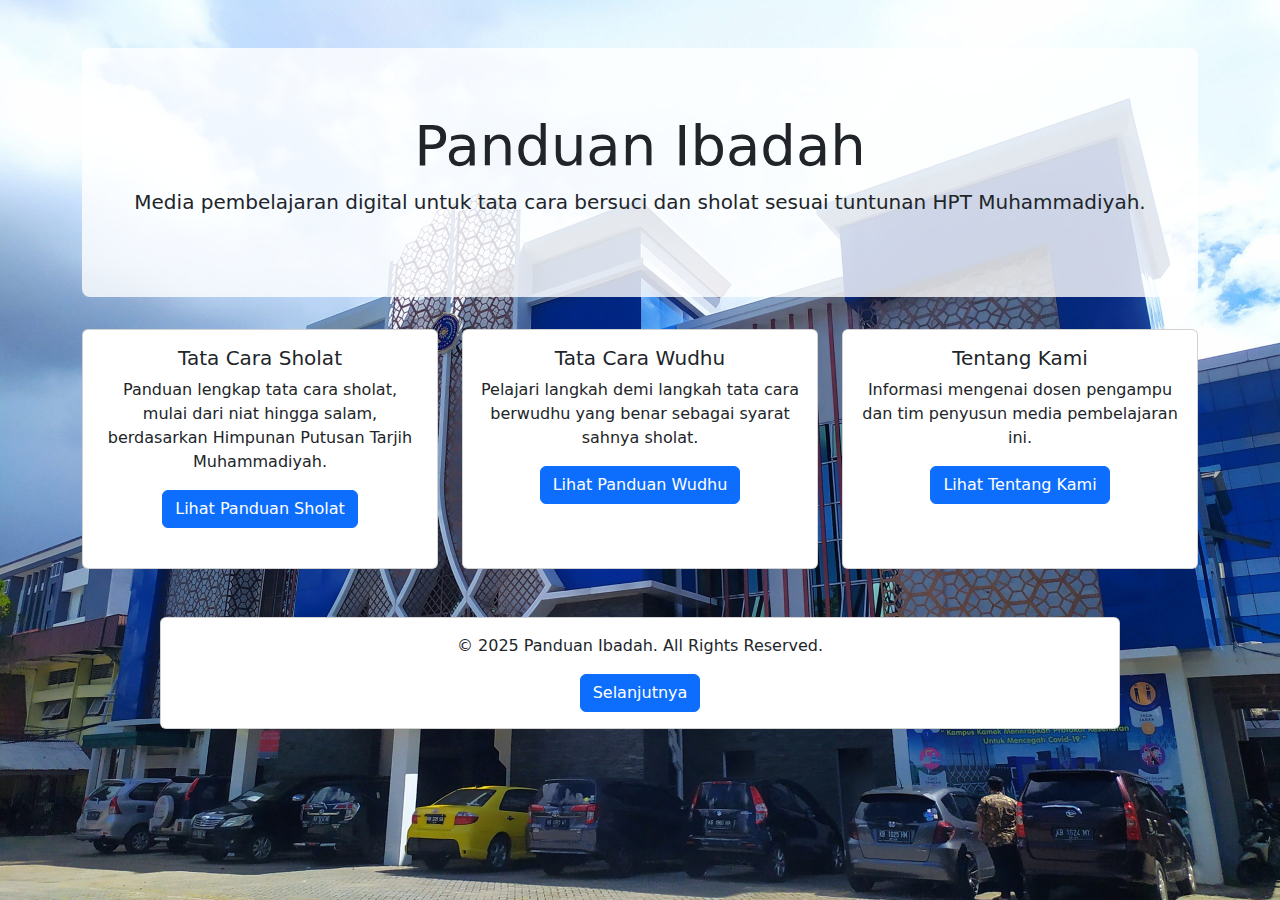
<file: index.html>
<!DOCTYPE html>
<html lang="en">
<head>
    <meta charset="UTF-8">
    <meta name="viewport" content="width=device-width, initial-scale=1.0">
    <title>Beranda - Panduan Ibadah</title>
    <link href="https://cdn.jsdelivr.net/npm/bootstrap@5.3.3/dist/css/bootstrap.min.css" rel="stylesheet" integrity="sha384-QWTKZyjpPEjISv5WaRU9OFeRpok6YctnYmDr5pNlyT2bRjXh0JMhjY6hW+ALEwIH" crossorigin="anonymous">
    <link rel="stylesheet" href="style.css">
    <style>
        body {
            background-image: url('img/IMG_20210324_135458-dhaeng-ifan-scaled.jpg');
            background-size: cover;
            background-repeat: no-repeat;
            background-attachment: fixed;
        }
        .hero-section {
            background-color: rgba(255, 255, 255, 0.8);
            padding: 4rem 2rem;
            border-radius: 0.5rem;
            margin-bottom: 2rem;
        }
    </style>
</head>
<body>
    <div class="container mt-5">
        <div class="text-center hero-section">
            <h1 class="display-4">Panduan Ibadah</h1>
            <p class="lead">Media pembelajaran digital untuk tata cara bersuci dan sholat sesuai tuntunan HPT Muhammadiyah.</p>
        </div>

        <div class="row">
            <!-- Card untuk Tata Cara Sholat -->
            <div class="col-md-4 mb-4">
                <div class="card h-100">
                    <div class="card-body text-center">
                        <h5 class="card-title">Tata Cara Sholat</h5>
                        <p class="card-text">Panduan lengkap tata cara sholat, mulai dari niat hingga salam, berdasarkan Himpunan Putusan Tarjih Muhammadiyah.</p>
                        <a href="beranda.html" class="btn btn-primary">Lihat Panduan Sholat</a>
                    </div>
                </div>
            </div>
            <!-- Card untuk Tata Cara Wudhu -->
            <div class="col-md-4 mb-4">
                <div class="card h-100">
                    <div class="card-body text-center">
                        <h5 class="card-title">Tata Cara Wudhu</h5>
                        <p class="card-text">Pelajari langkah demi langkah tata cara berwudhu yang benar sebagai syarat sahnya sholat.</p>
                        <a href="tatacara wudhu.html" class="btn btn-primary">Lihat Panduan Wudhu</a>
                    </div>
                </div>
            </div>
            <!-- Card untuk Tentang Kami -->
            <div class="col-md-4 mb-4">
                <div class="card h-100">
                    <div class="card-body text-center">
                        <h5 class="card-title">Tentang Kami</h5>
                        <p class="card-text">Informasi mengenai dosen pengampu dan tim penyusun media pembelajaran ini.</p>
                        <a href="tentang.html" class="btn btn-primary">Lihat Tentang Kami</a>
                    </div>
                </div>
            </div>
        </div>
    </div>

    <footer class="footer-container mt-4">
        <div class="card text-center">
            <div class="card-body">
                <p class="card-text">&copy; 2025 Panduan Ibadah. All Rights Reserved.</p>
                <a href="index.html" class="btn btn-primary">Selanjutnya</a>
            </div>
        </div>
    </footer>

    <script src="https://cdn.jsdelivr.net/npm/bootstrap@5.3.3/dist/js/bootstrap.bundle.min.js" integrity="sha384-YvpcrYf0tY3lHB60NNkmXc5s9fDVZLESaAA55NDzOxhy9GkcIdslK1eN7N6jIeHz" crossorigin="anonymous"></script>
</body>
</html>
</file>
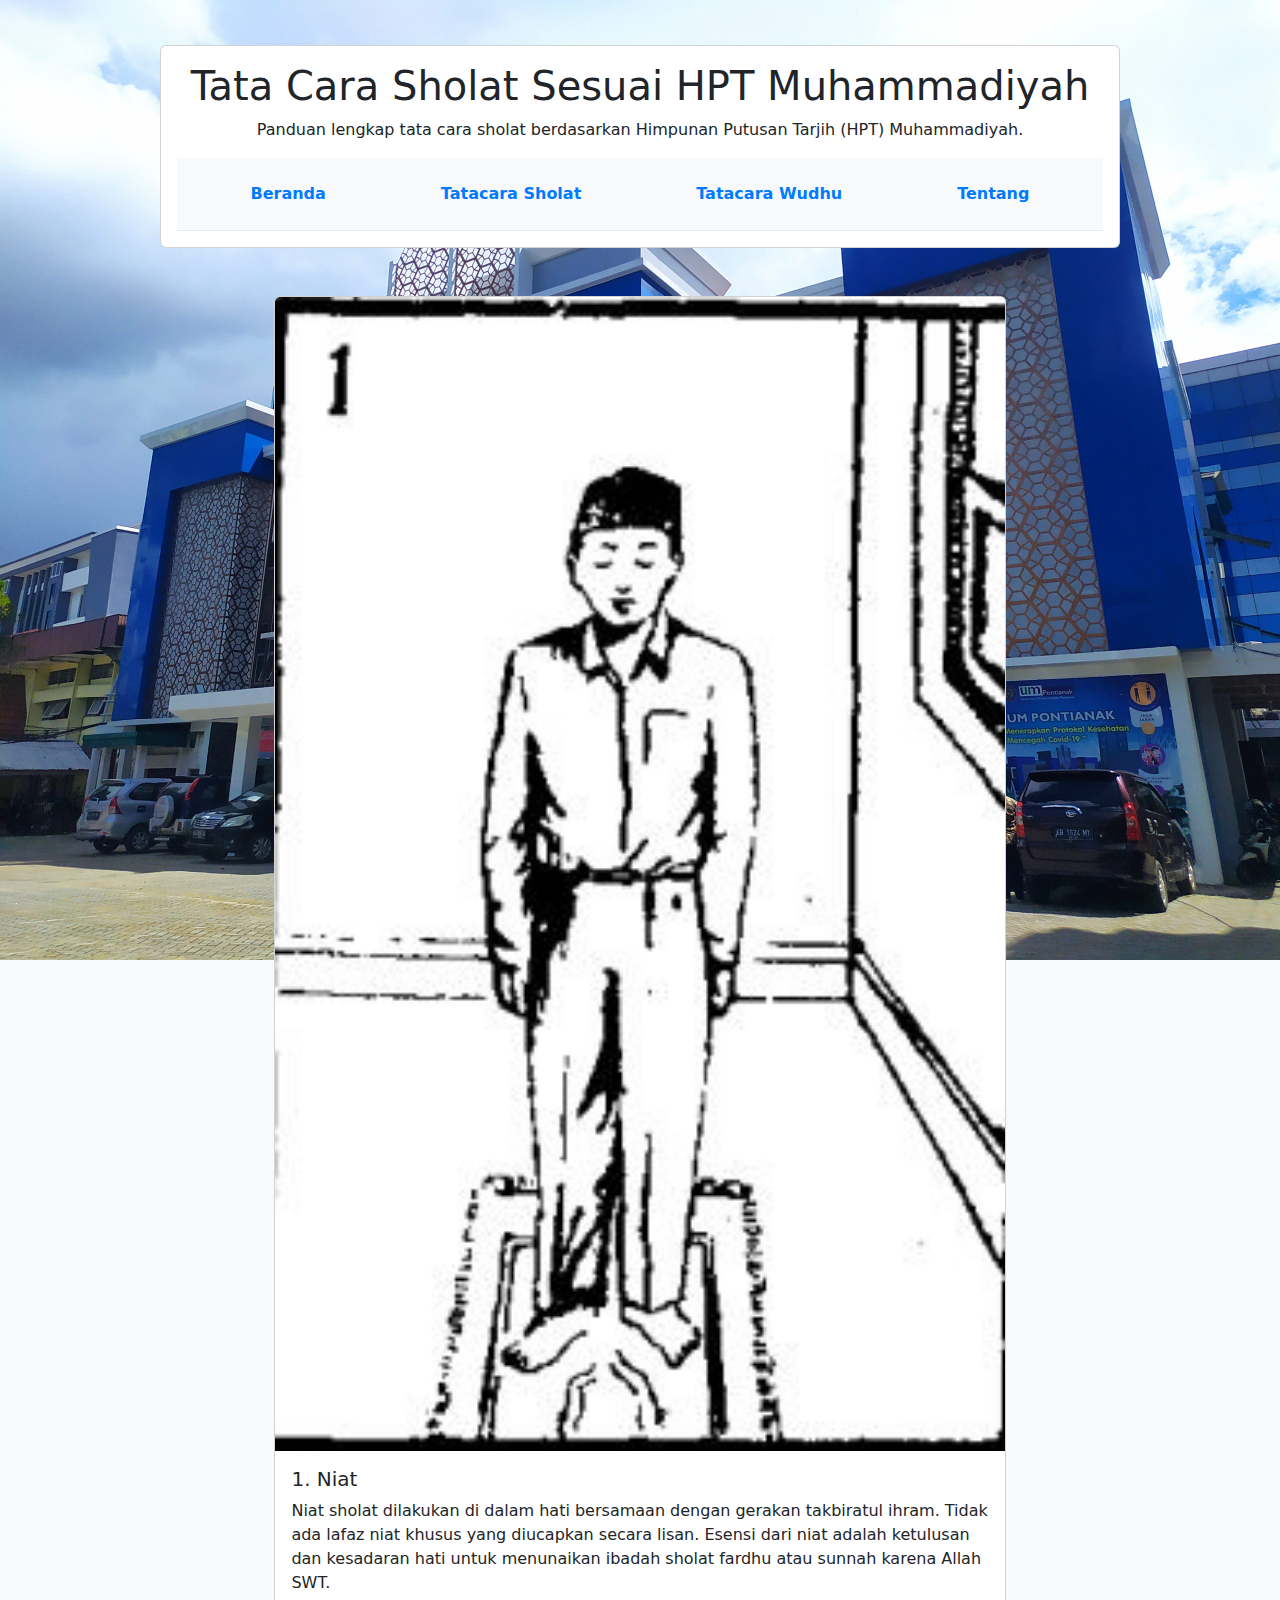
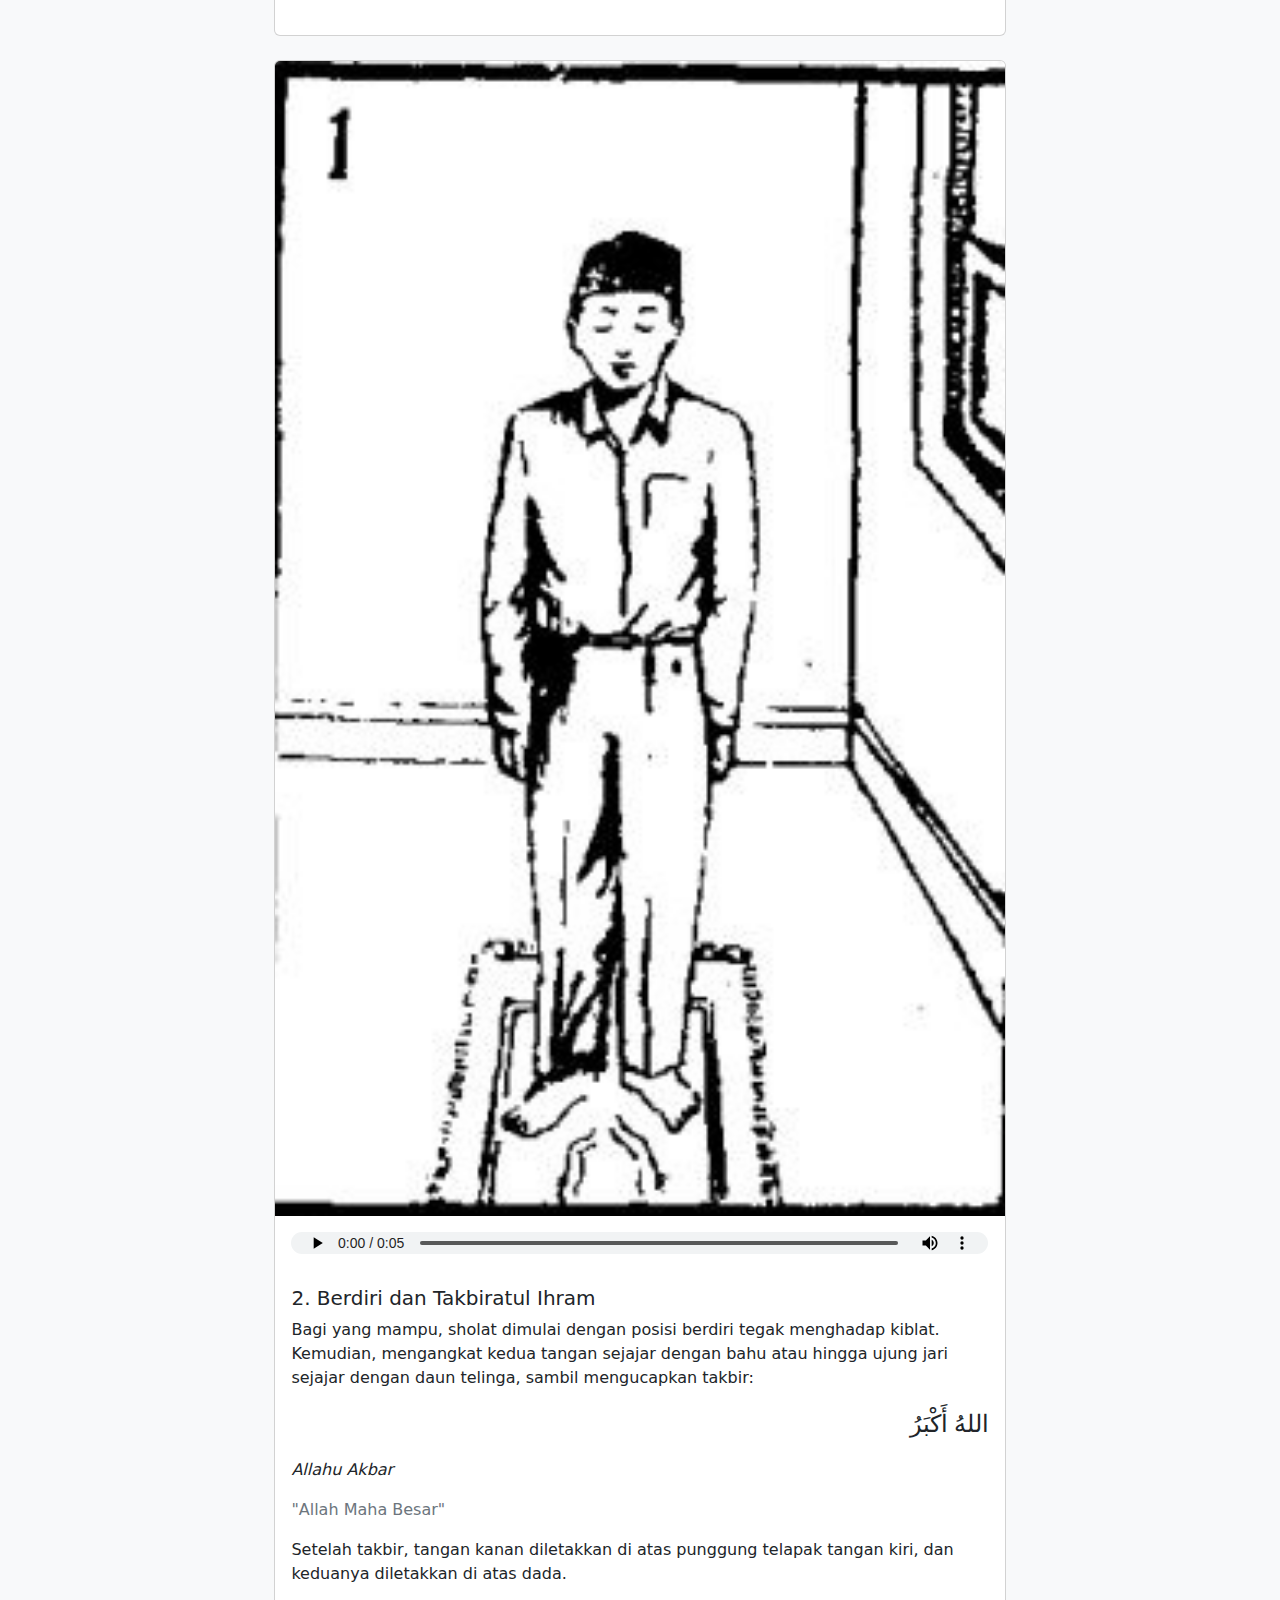
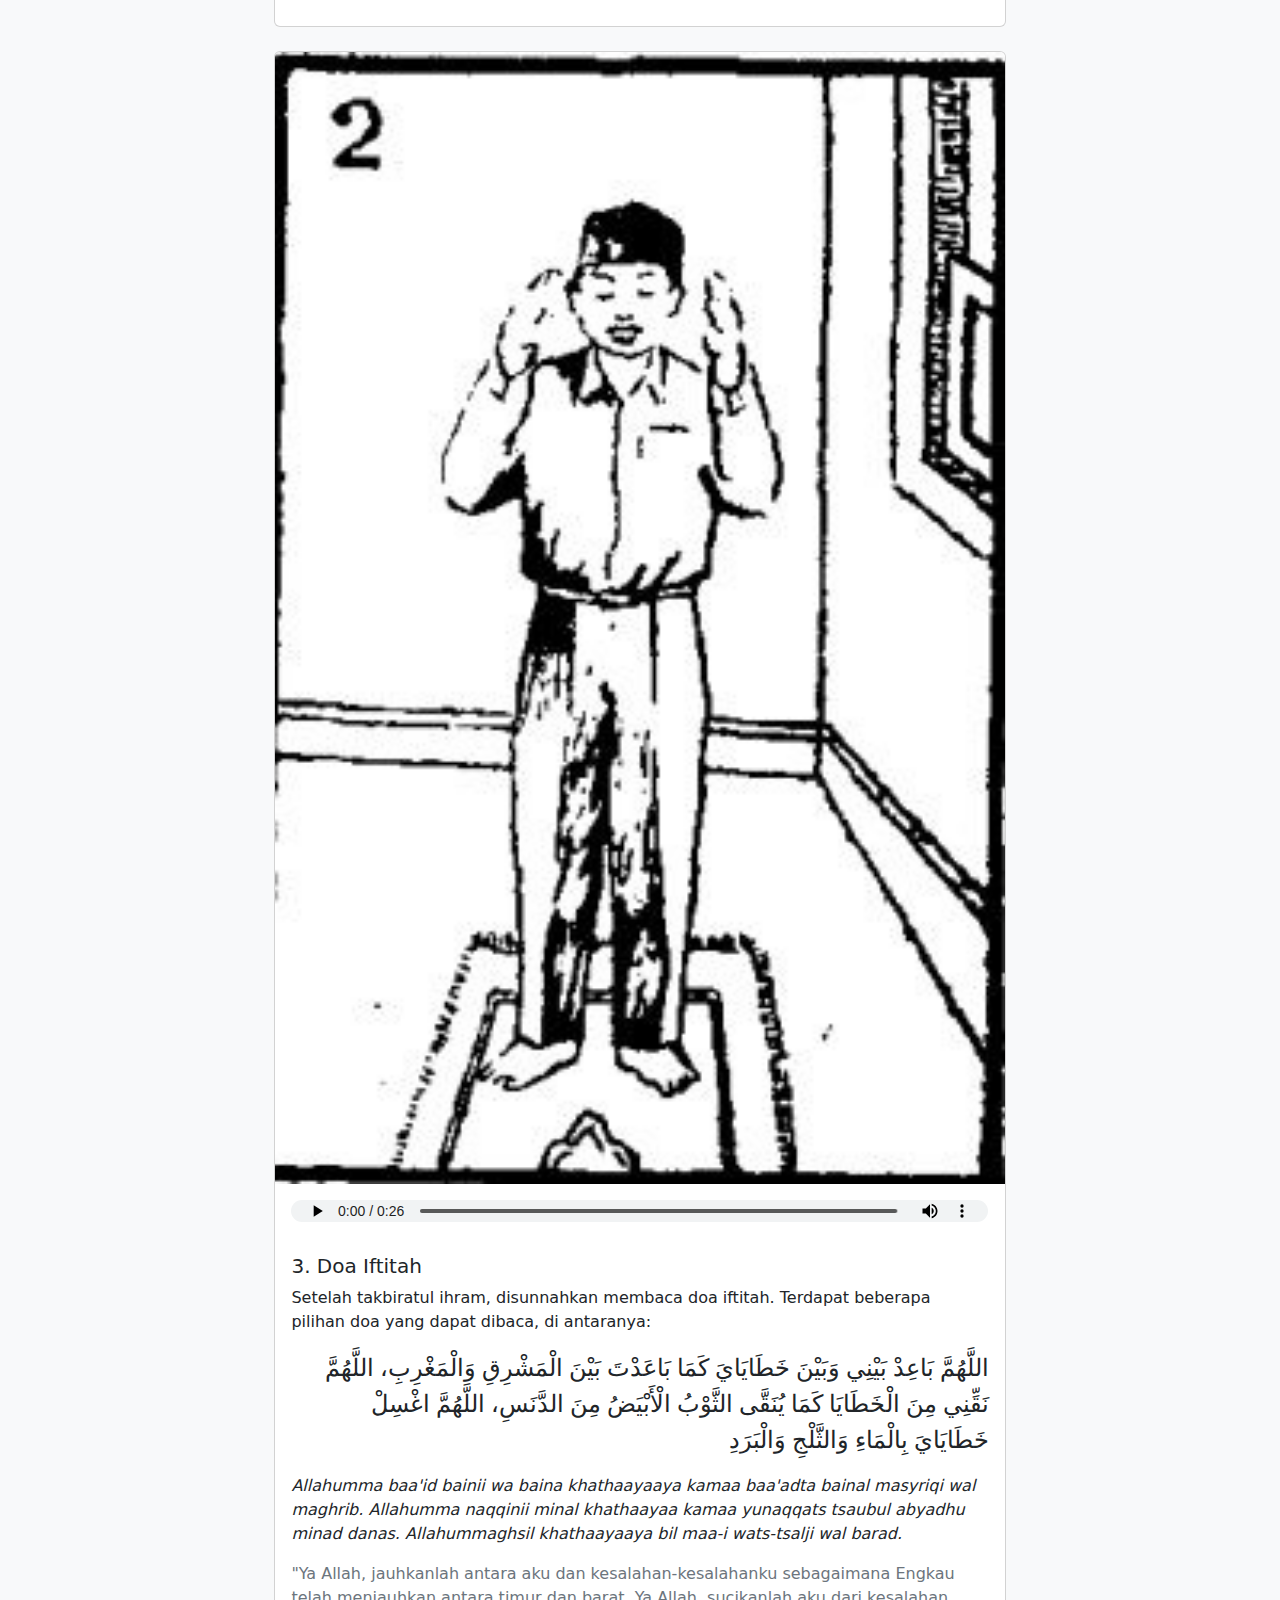
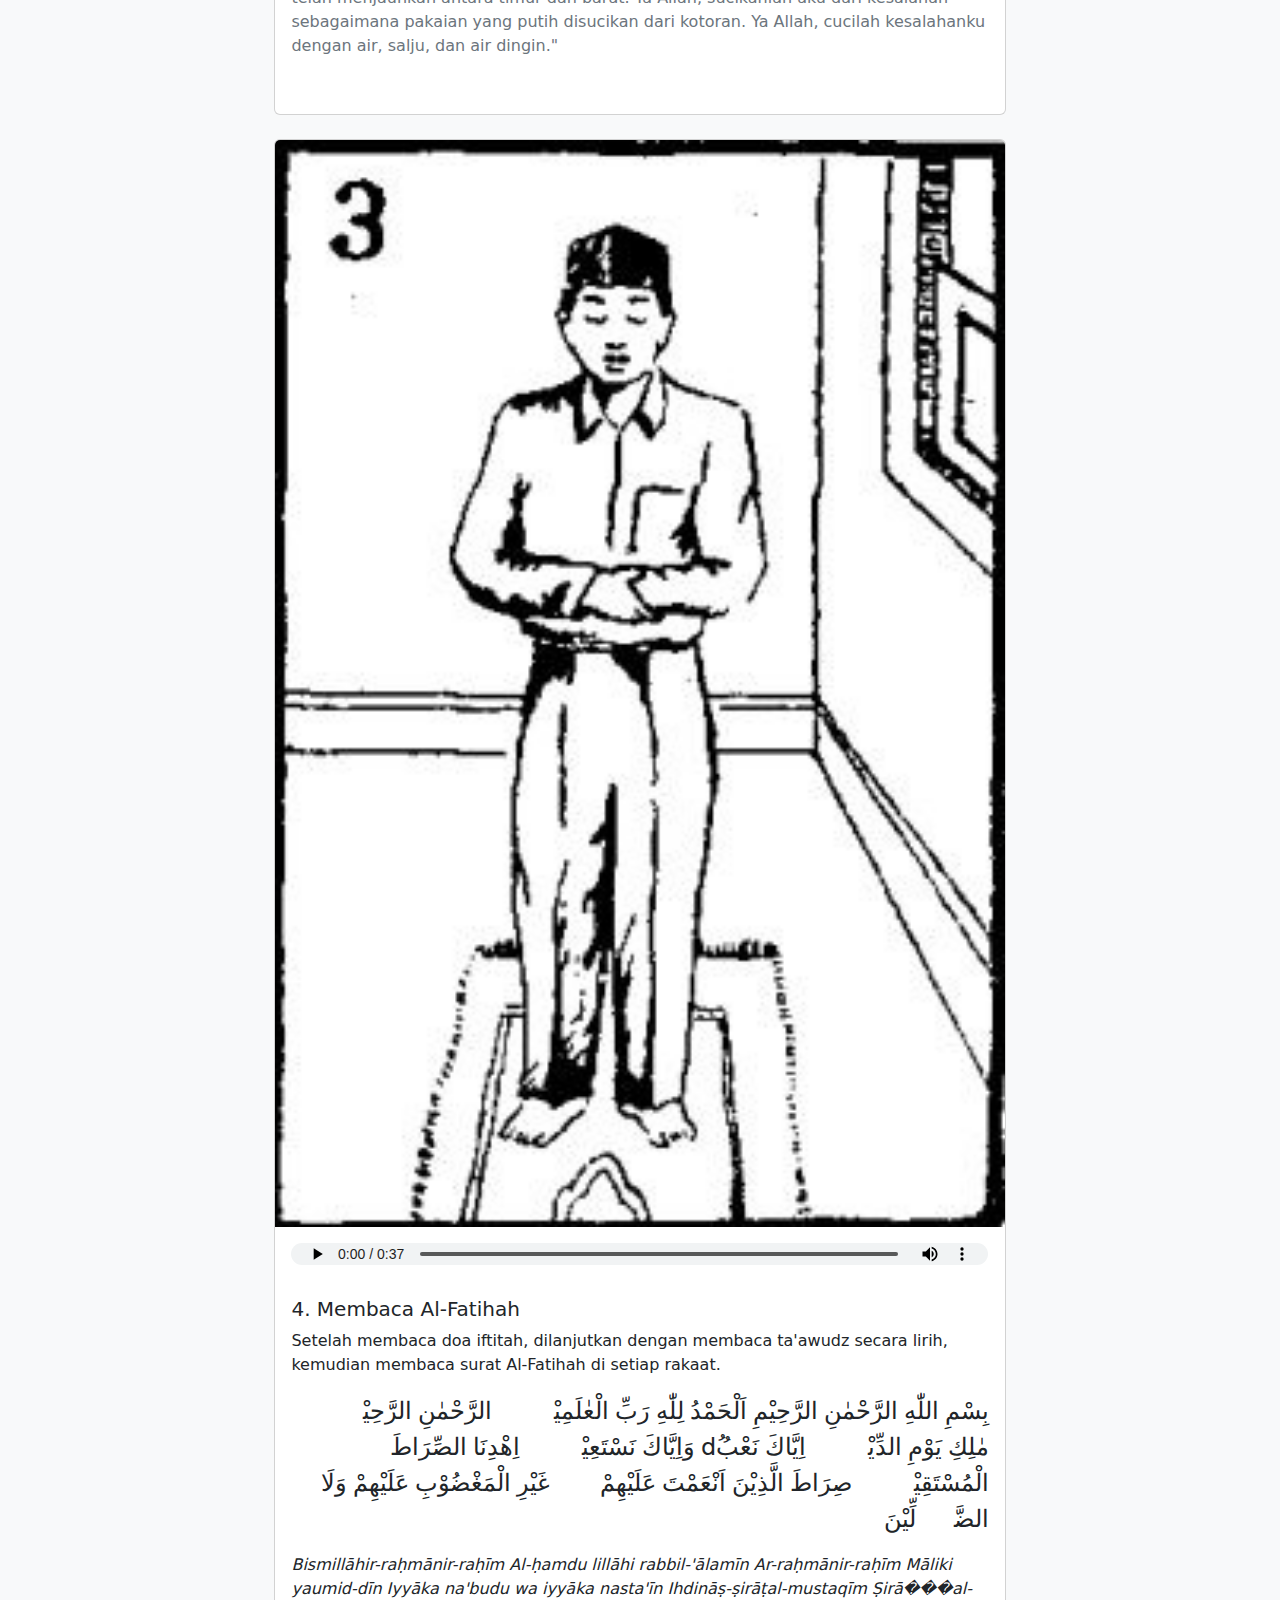
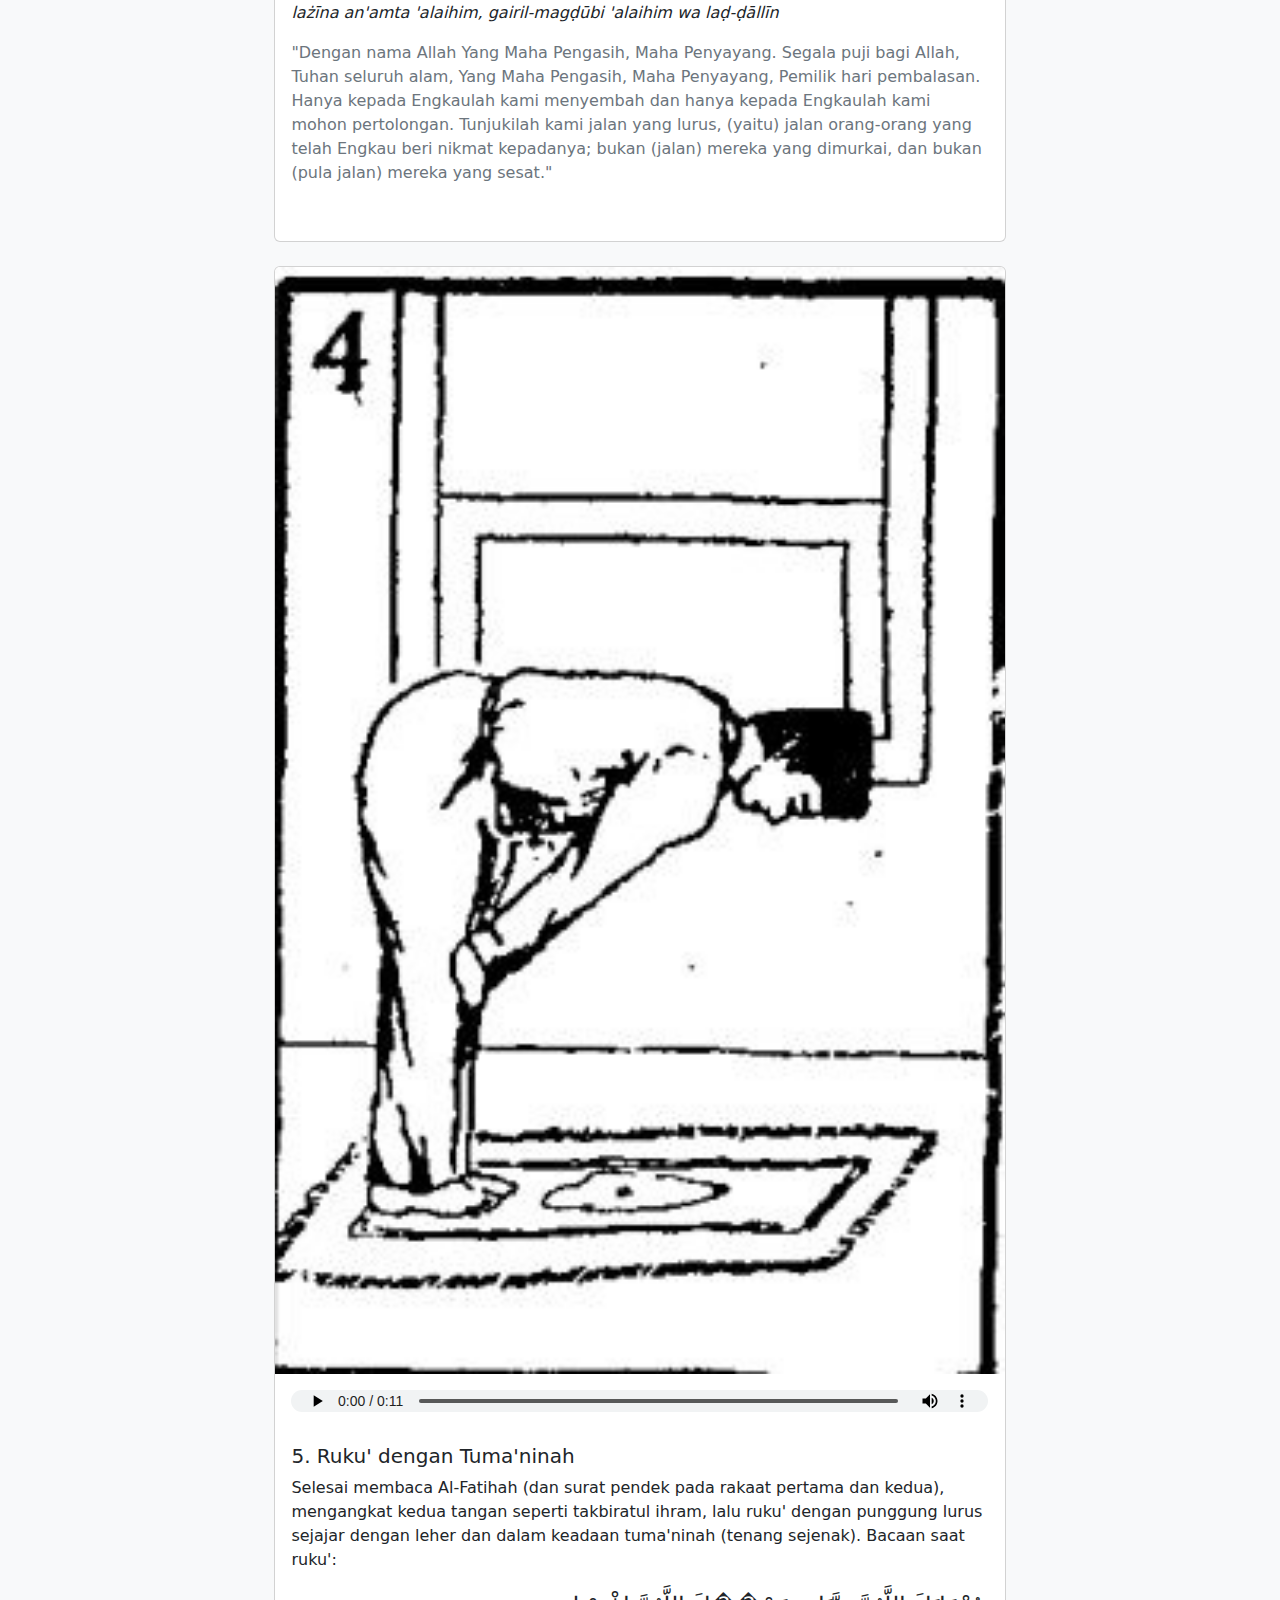
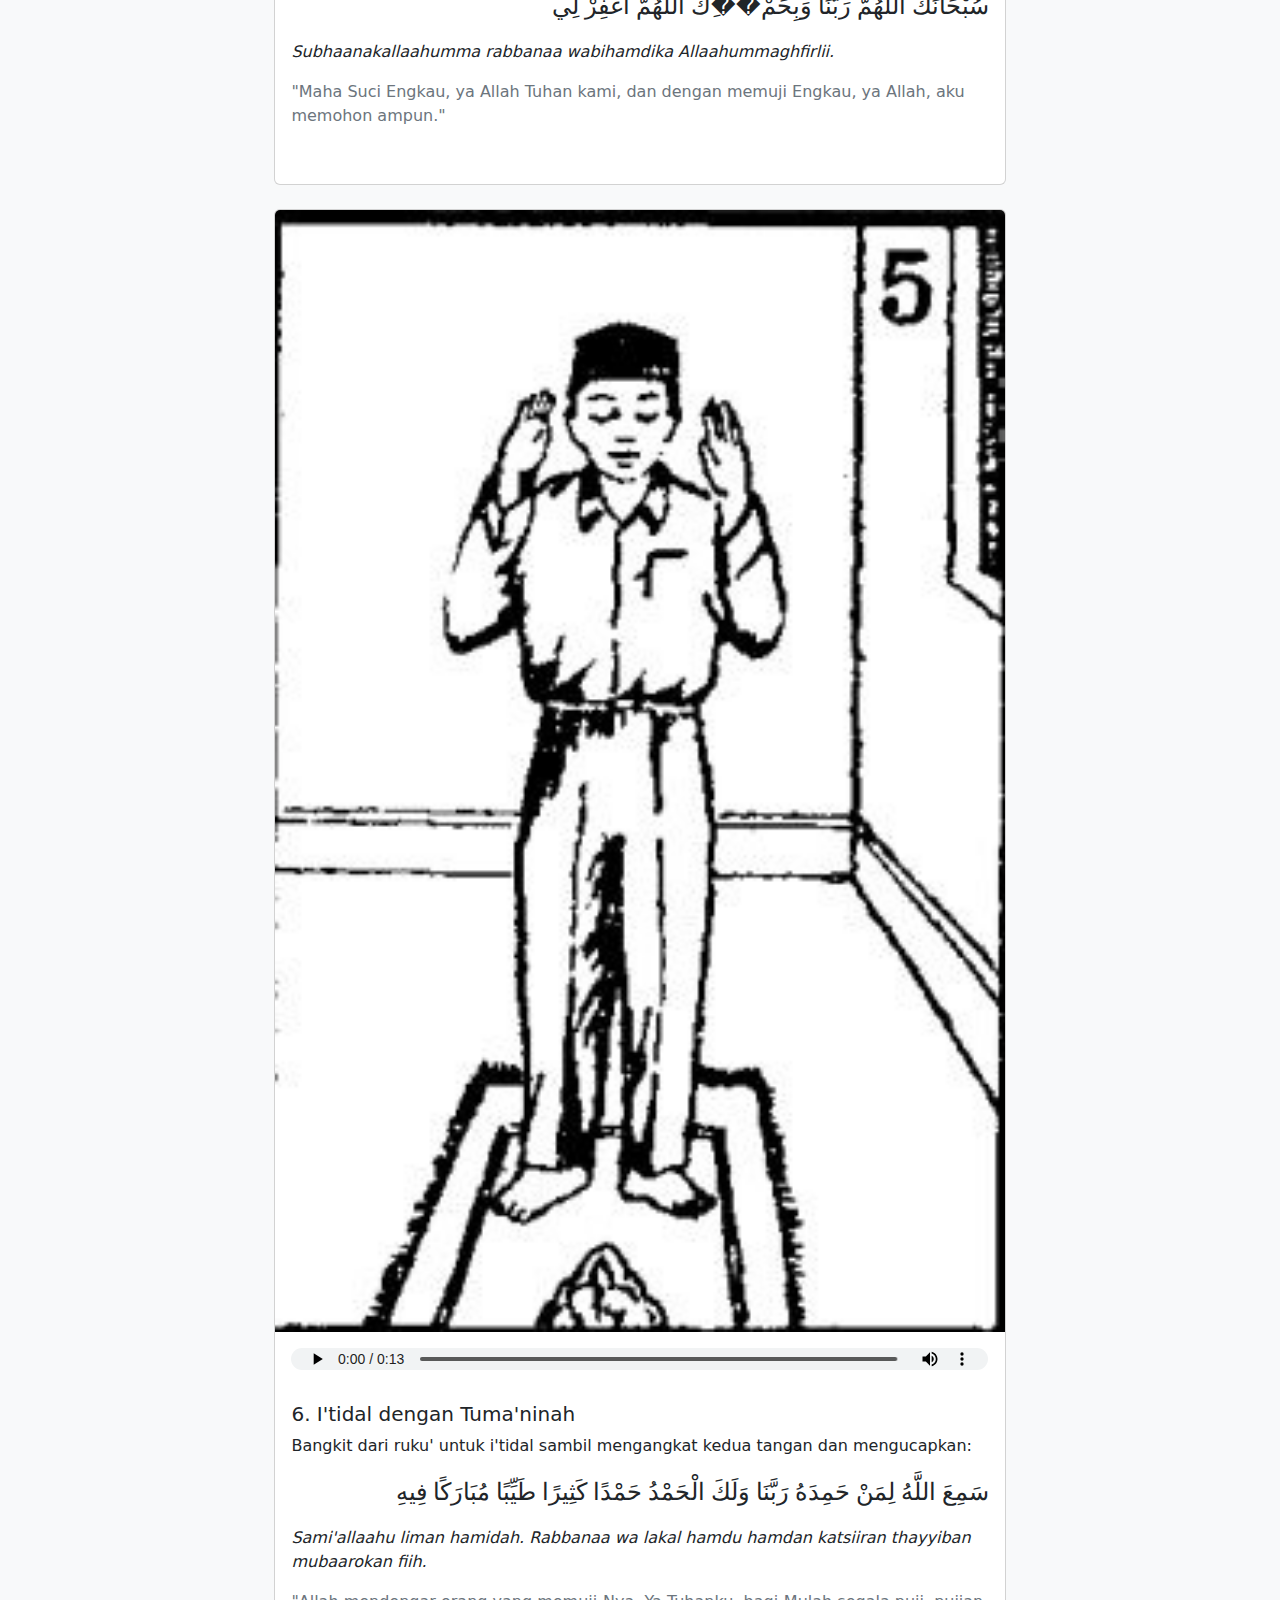
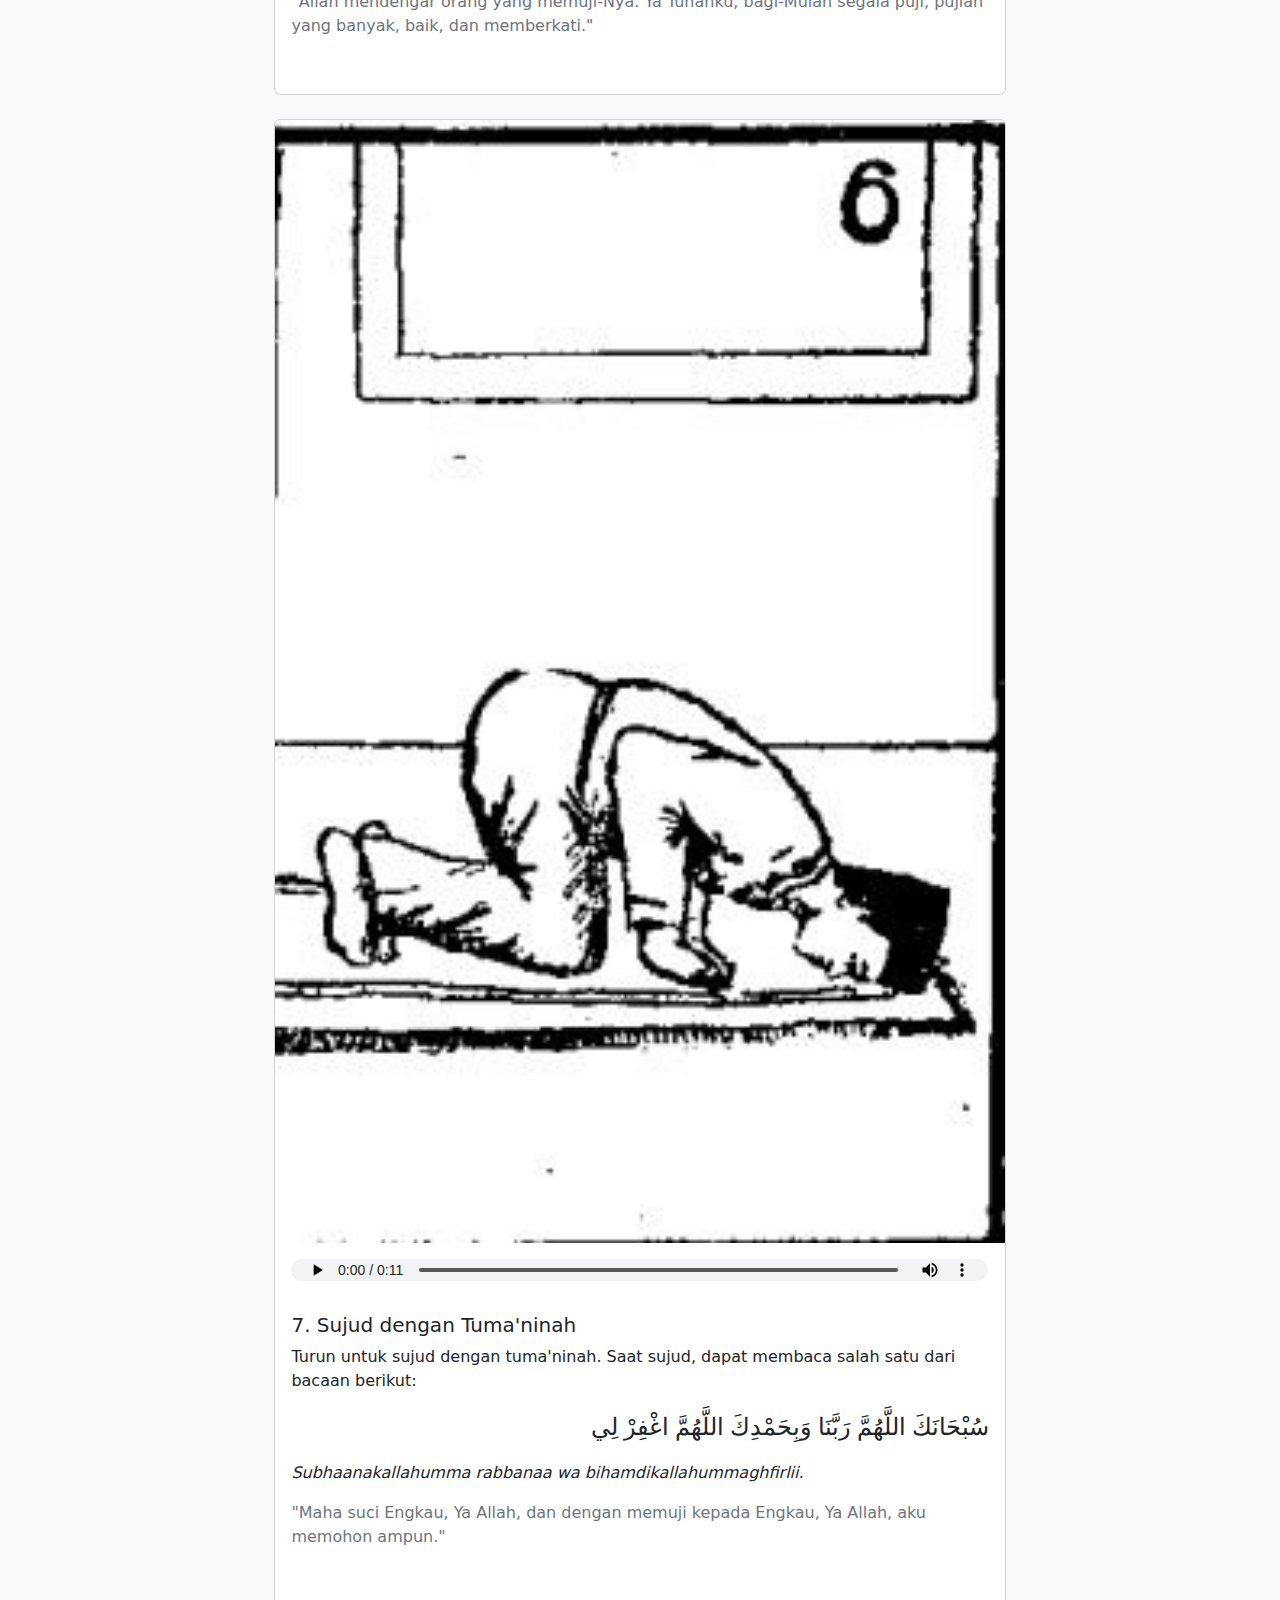
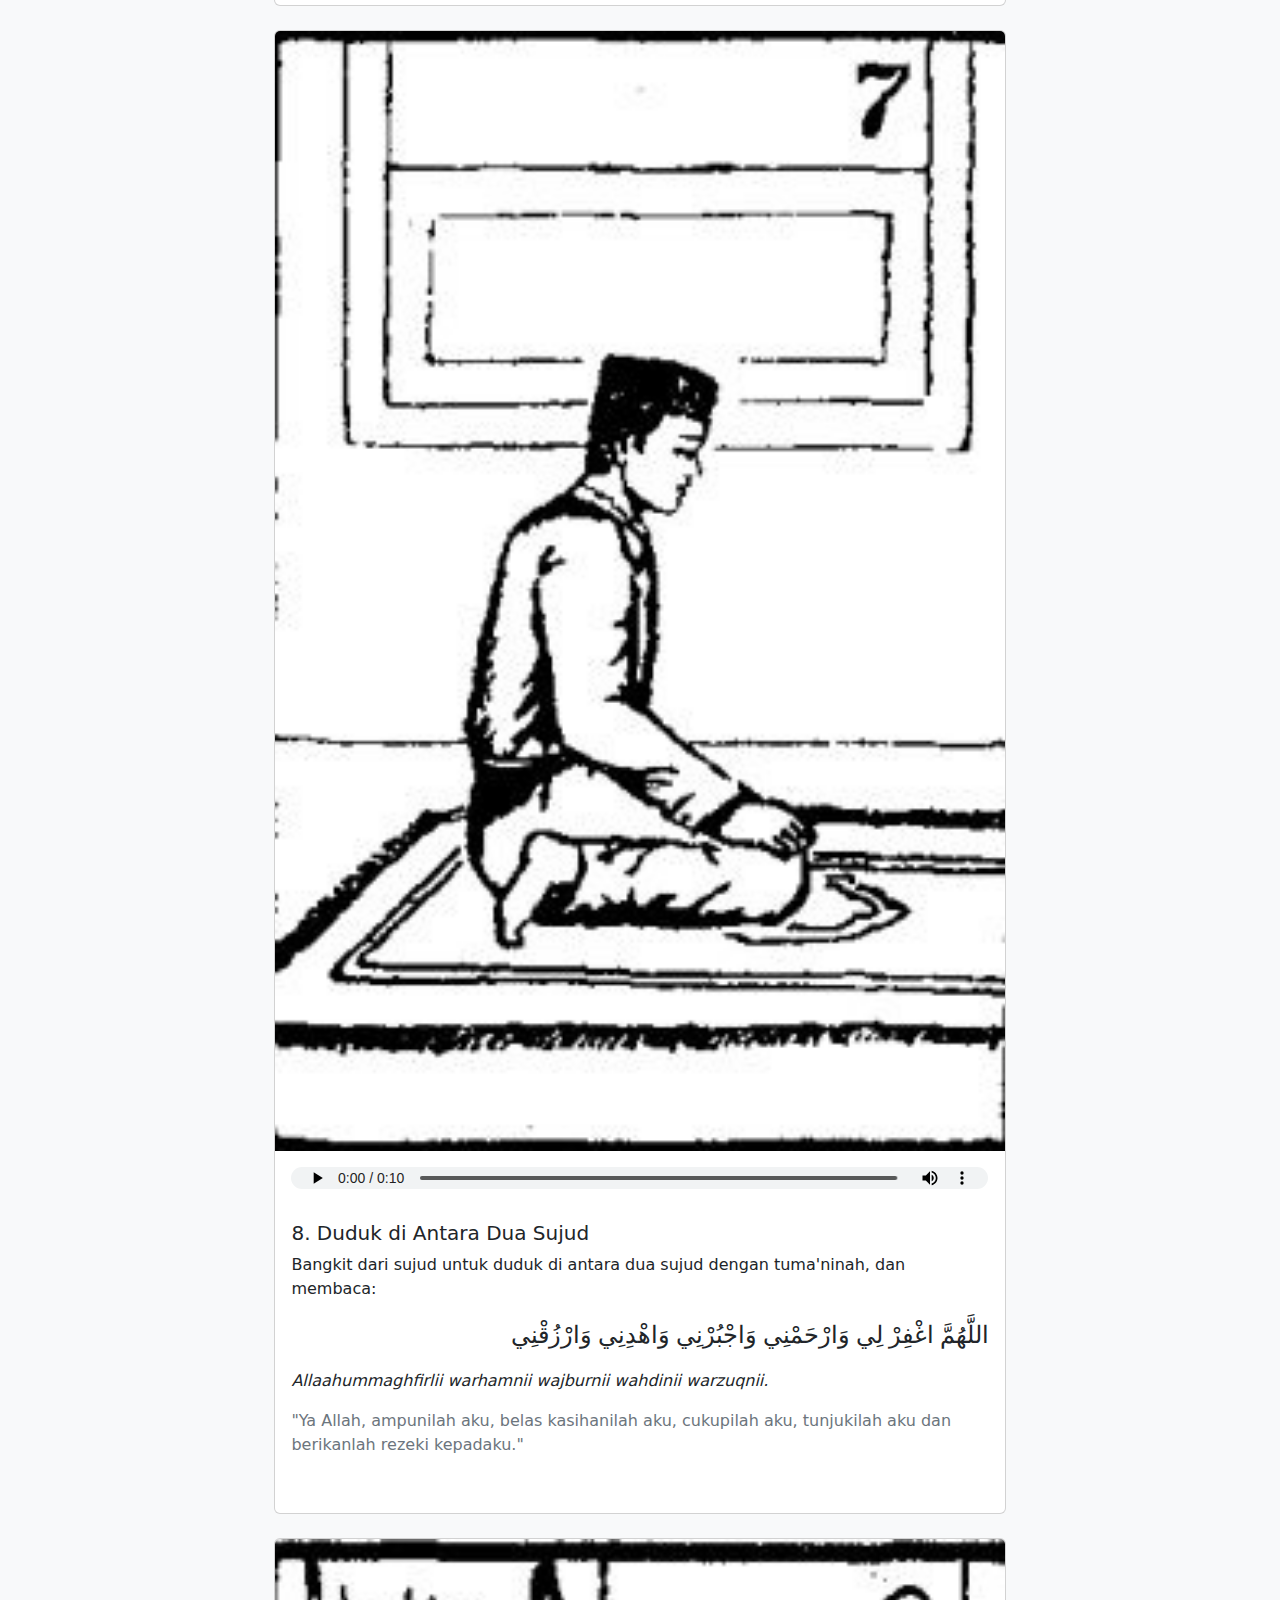
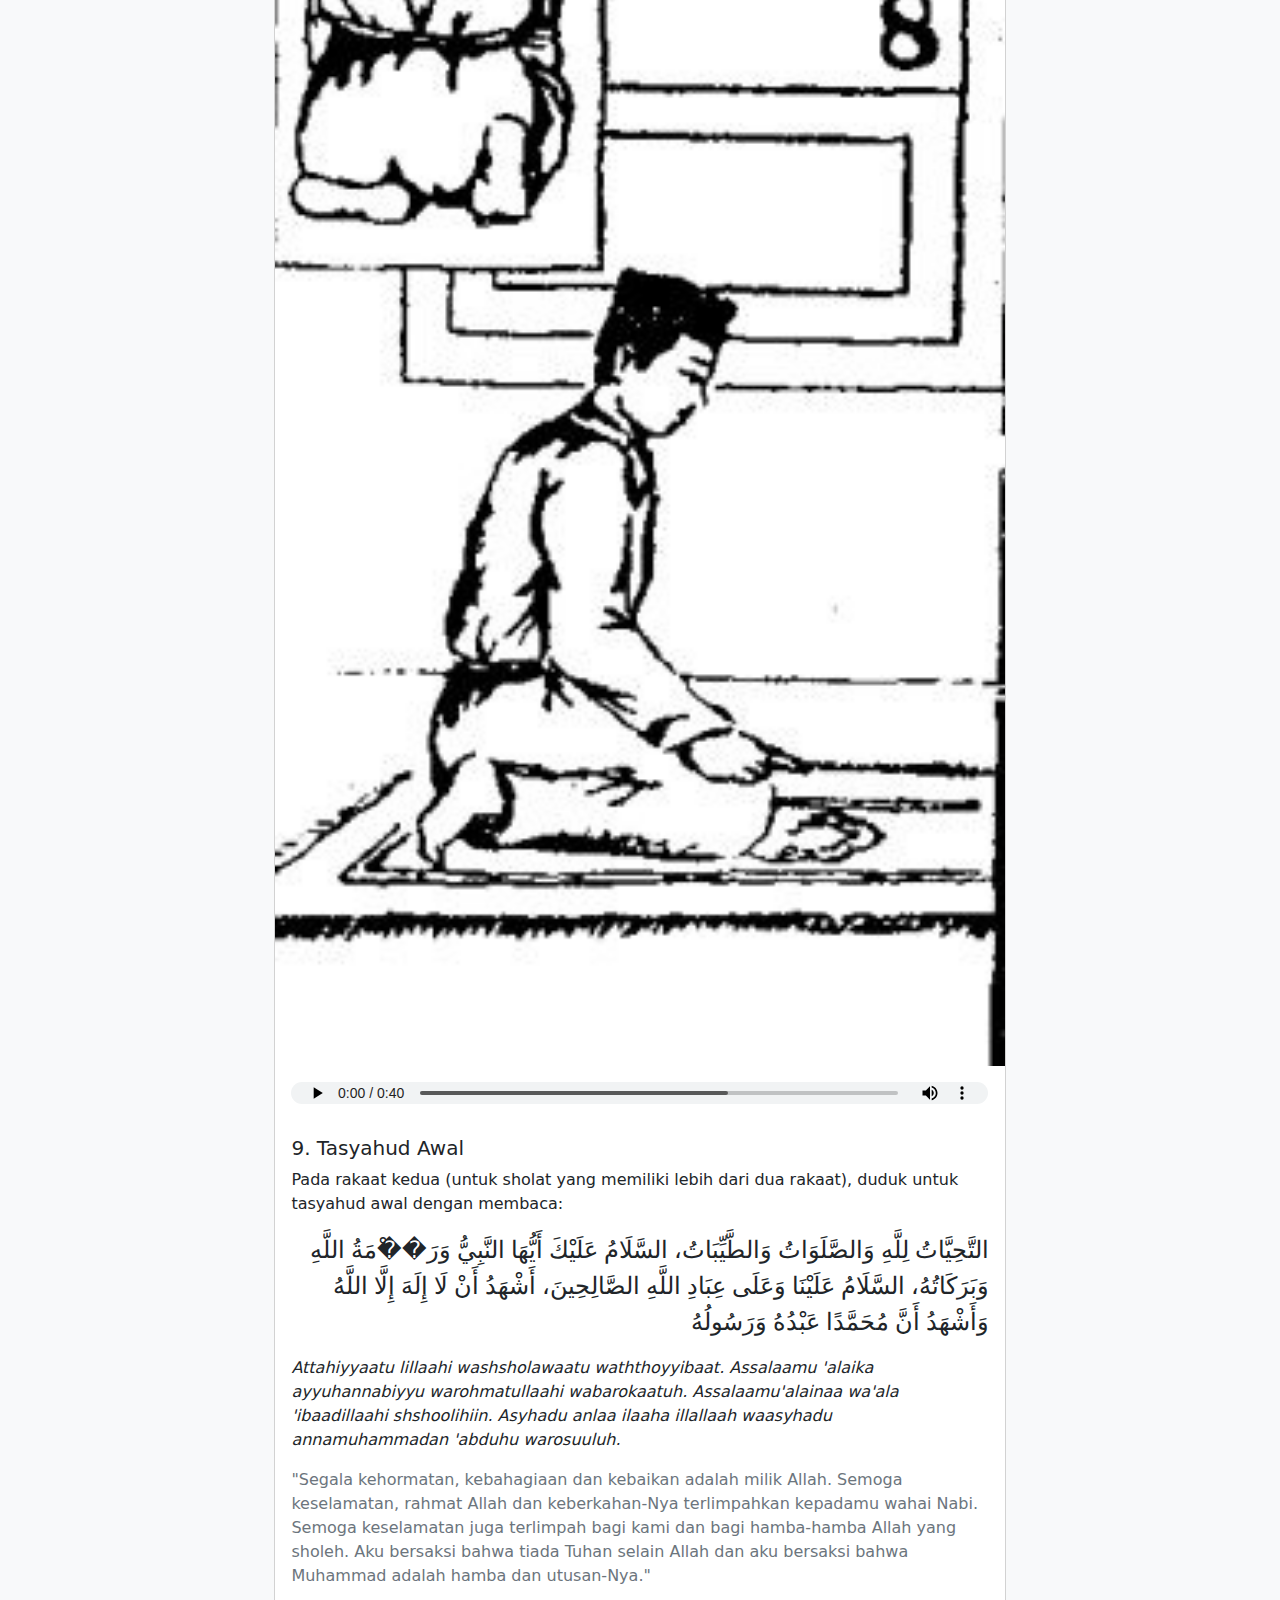
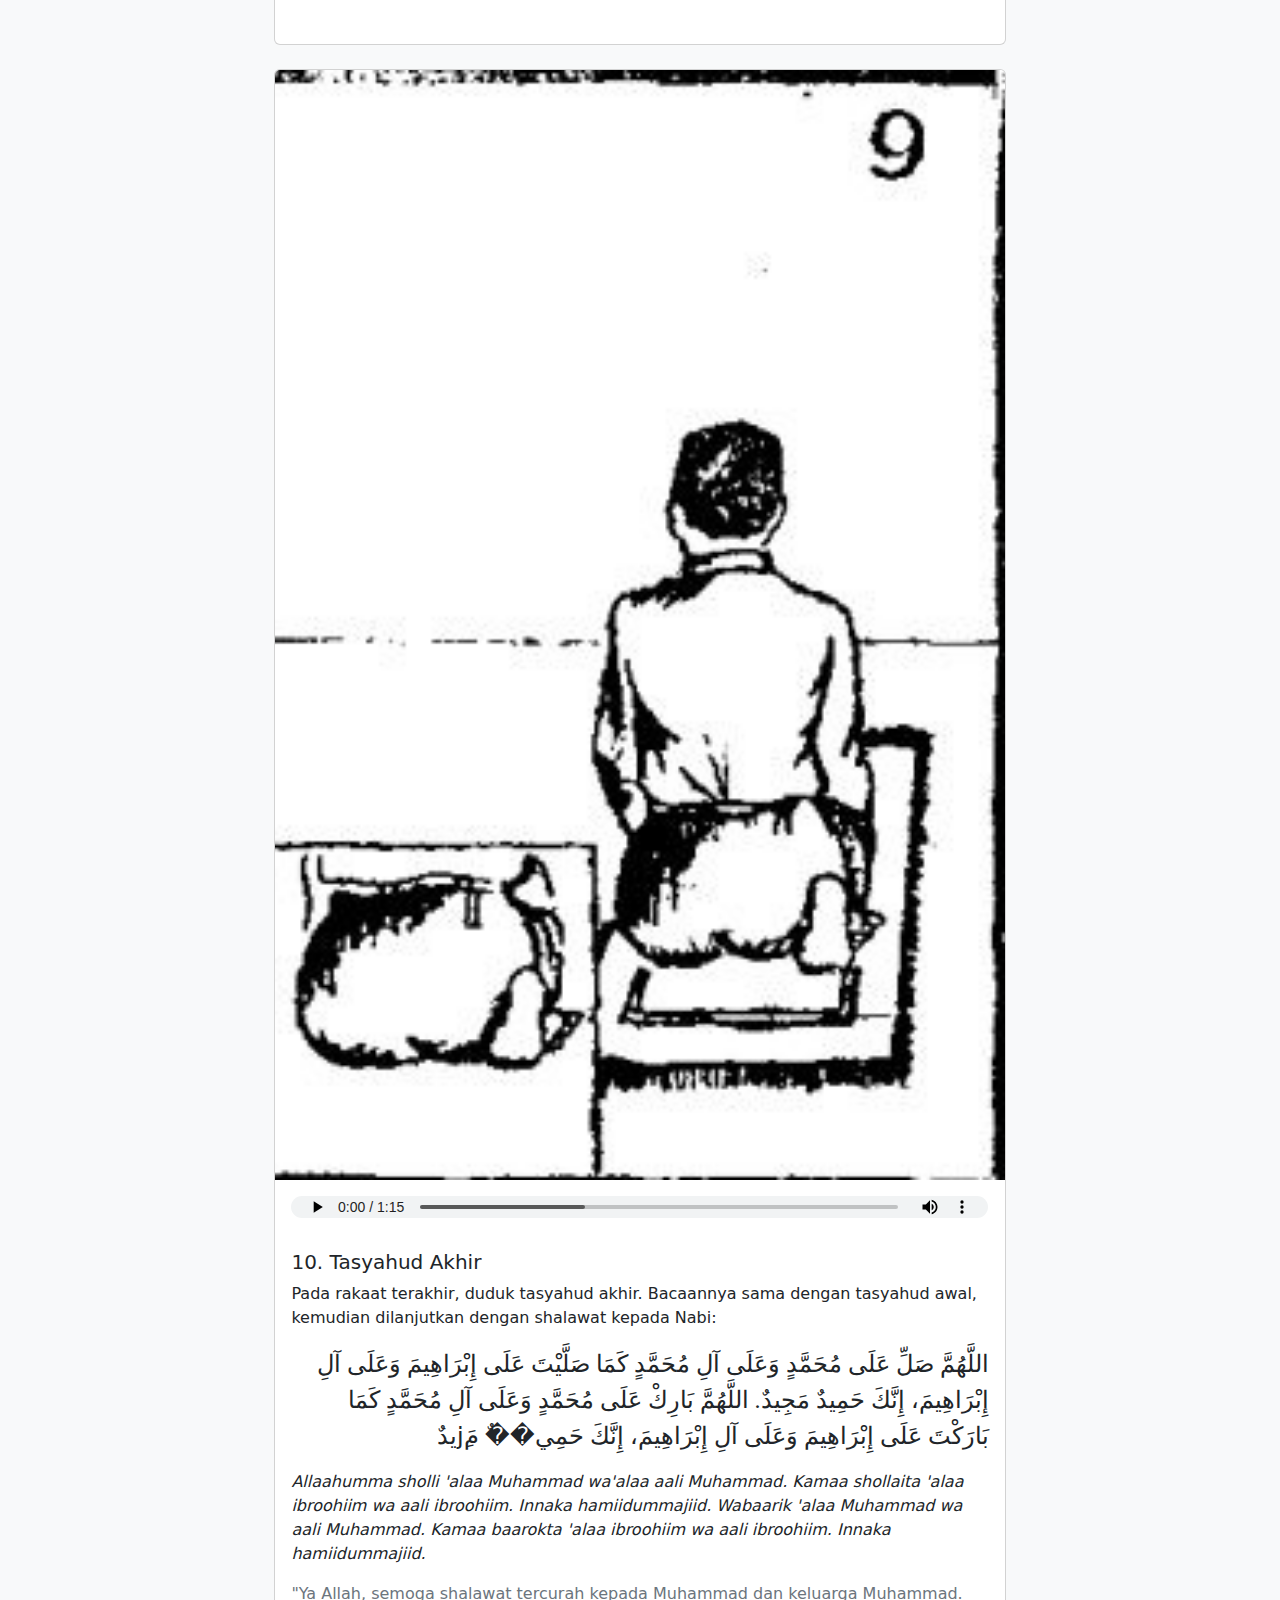
<file: beranda.html>
<!DOCTYPE html>
<html lang="en">
<head>
    <meta charset="UTF-8">
    <meta name="viewport" content="width=device-width, initial-scale=1.0">
    <title>Tata Cara Sholat</title>
    <link href="https://cdn.jsdelivr.net/npm/bootstrap@5.3.3/dist/css/bootstrap.min.css" rel="stylesheet" integrity="sha384-QWTKZyjpPEjISv5WaRU9OFeRpok6YctnYmDr5pNlyT2bRjXh0JMhjY6hW+ALEwIH" crossorigin="anonymous">
    <link rel="stylesheet" href="style.css">
    <style>
        body {
            background-image: url('img/IMG_20210324_135458-dhaeng-ifan-scaled.jpg');
            background-size: cover;
            background-repeat: no-repeat;
            background-attachment: fixed;
        }
    </style>
</head>
<body>
    <nav class="card mb-4 navbar-card">
        <div class="card-body text-center">
            <h1 class="card-title">Tata Cara Sholat Sesuai HPT Muhammadiyah</h1>
            <p class="card-text">Panduan lengkap tata cara sholat berdasarkan Himpunan Putusan Tarjih (HPT) Muhammadiyah.</p>
            <header class="navbar">
<a href="index.html">Beranda</a>
<a href="beranda.html">Tatacara Sholat</a>
<a href="tatacara wudhu.html">Tatacara Wudhu</a>
<a href="tentang.html">Tentang</a>
</header>
        </div>
    </nav>

    <div class="container mt-5 main-container">

        <div class="row row-cols-1 g-4 justify-content-center">
            <!-- Niat -->
            <div class="col">
                <div class="card h-100">
                    <img src="img shalat/salat1.jpeg" class="card-img-top" alt="Niat">
                    <div class="card-body">
                        <h5 class="card-title">1. Niat</h5>
                        <p class="card-text">Niat sholat dilakukan di dalam hati bersamaan dengan gerakan takbiratul ihram. Tidak ada lafaz niat khusus yang diucapkan secara lisan. Esensi dari niat adalah ketulusan dan kesadaran hati untuk menunaikan ibadah sholat fardhu atau sunnah karena Allah SWT.</p>
                    </div>
                </div>
            </div>

            <!-- Takbiratul Ihram -->
            <div class="col">
                <div class="card h-100">
                    <img src="img shalat/salat1.jpeg" class="card-img-top" alt="Takbiratul Ihram">
                    <audio controls class="w-100 p-3">
                        <source src="audio/salam pembuka.mp3" type="audio/mpeg">
                        Your browser does not support the audio element.
                    </audio>
                    <div class="card-body">
                        <h5 class="card-title">2. Berdiri dan Takbiratul Ihram</h5>
                        <p class="card-text">Bagi yang mampu, sholat dimulai dengan posisi berdiri tegak menghadap kiblat. Kemudian, mengangkat kedua tangan sejajar dengan bahu atau hingga ujung jari sejajar dengan daun telinga, sambil mengucapkan takbir:</p>
                        <p class="arabic">اللهُ أَكْبَرُ</p>
                        <p class="latin"><em>Allahu Akbar</em></p>
                        <p class="translation">"Allah Maha Besar"</p>
                        <p class="card-text">Setelah takbir, tangan kanan diletakkan di atas punggung telapak tangan kiri, dan keduanya diletakkan di atas dada.</p>
                    </div>
                </div>
            </div>

            <!-- Doa Iftitah -->
            <div class="col">
                <div class="card h-100">
                    <img src="img shalat/salat2.jpeg" class="card-img-top" alt="Doa Iftitah">
                    <audio controls class="w-100 p-3">
                        <source src="audio/doa_iftitah.mp3" type="audio/mpeg">
                        Your browser does not support the audio element.
                    </audio>
                    <div class="card-body">
                        <h5 class="card-title">3. Doa Iftitah</h5>
                        <p class="card-text">Setelah takbiratul ihram, disunnahkan membaca doa iftitah. Terdapat beberapa pilihan doa yang dapat dibaca, di antaranya:</p>
                        <p class="arabic">اللَّهُمَّ بَاعِدْ بَيْنِي وَبَيْنَ خَطَايَايَ كَمَا بَاعَدْتَ بَيْنَ الْمَشْرِقِ وَالْمَغْرِبِ، اللَّهُمَّ نَقِّنِي مِنَ الْخَطَايَا كَمَا يُنَقَّى الثَّوْبُ الْأَبْيَضُ مِنَ الدَّنَسِ، اللَّهُمَّ اغْسِلْ خَطَايَايَ بِالْمَاءِ وَالثَّلْجِ وَالْبَرَدِ</p>
                        <p class="latin"><em>Allahumma baa'id bainii wa baina khathaayaaya kamaa baa'adta bainal masyriqi wal maghrib. Allahumma naqqinii minal khathaayaa kamaa yunaqqats tsaubul abyadhu minad danas. Allahummaghsil khathaayaaya bil maa-i wats-tsalji wal barad.</em></p>
                        <p class="translation">"Ya Allah, jauhkanlah antara aku dan kesalahan-kesalahanku sebagaimana Engkau telah menjauhkan antara timur dan barat. Ya Allah, sucikanlah aku dari kesalahan sebagaimana pakaian yang putih disucikan dari kotoran. Ya Allah, cucilah kesalahanku dengan air, salju, dan air dingin."</p>
                    </div>
                </div>
            </div>

            <!-- Al-Fatihah -->
            <div class="col">
                <div class="card h-100">
                    <img src="img shalat/salat3.jpeg" class="card-img-top" alt="Al-Fatihah">
                    <audio controls class="w-100 p-3">
                        <source src="audio/001-al-fatiha.mp3" type="audio/mpeg">
                        Your browser does not support the audio element.
                    </audio>
                    <div class="card-body">
                        <h5 class="card-title">4. Membaca Al-Fatihah</h5>
                        <p class="card-text">Setelah membaca doa iftitah, dilanjutkan dengan membaca ta'awudz secara lirih, kemudian membaca surat Al-Fatihah di setiap rakaat.</p>
                        <p class="arabic" style="direction: rtl; text-align: right;">بِسْمِ اللّٰهِ الرَّحْمٰنِ الرَّحِيْمِ اَلْحَمْدُ لِلّٰهِ رَبِّ الْعٰلَمِيْنَۙ الرَّحْمٰنِ الرَّحِيْمِۙ مٰلِكِ يَوْمِ الدِّيْنِۗ اِيَّاكَ نَعْبُdُ وَاِيَّاكَ نَسْتَعِيْنُۗ اِهْدِنَا الصِّرَاطَ الْمُسْتَقِيْمَۙ صِرَاطَ الَّذِيْنَ اَنْعَمْتَ عَلَيْهِمْ ەۙ غَيْرِ الْمَغْضُوْبِ عَلَيْهِمْ وَلَا الضَّاۤلِّيْنَ</p>
                        <p class="latin"><em>Bismillāhir-raḥmānir-raḥīm Al-ḥamdu lillāhi rabbil-'ālamīn Ar-raḥmānir-raḥīm Māliki yaumid-dīn Iyyāka na'budu wa iyyāka nasta'īn Ihdināṣ-ṣirāṭal-mustaqīm Ṣirā���al-lażīna an'amta 'alaihim, gairil-magḍūbi 'alaihim wa laḍ-ḍāllīn</em></p>
                        <p class="translation">"Dengan nama Allah Yang Maha Pengasih, Maha Penyayang. Segala puji bagi Allah, Tuhan seluruh alam, Yang Maha Pengasih, Maha Penyayang, Pemilik hari pembalasan. Hanya kepada Engkaulah kami menyembah dan hanya kepada Engkaulah kami mohon pertolongan. Tunjukilah kami jalan yang lurus, (yaitu) jalan orang-orang yang telah Engkau beri nikmat kepadanya; bukan (jalan) mereka yang dimurkai, dan bukan (pula jalan) mereka yang sesat."</p>
                    </div>
                </div>
            </div>

            <!-- Ruku -->
            <div class="col">
                <div class="card h-100">
                    <img src="img shalat/salat4.jpeg" class="card-img-top" alt="Ruku">
                    <audio controls class="w-100 p-3">
                        <source src="audio/rukuk.mp3" type="audio/mpeg">
                        Your browser does not support the audio element.
                    </audio>
                    <div class="card-body">
                        <h5 class="card-title">5. Ruku' dengan Tuma'ninah</h5>
                        <p class="card-text">Selesai membaca Al-Fatihah (dan surat pendek pada rakaat pertama dan kedua), mengangkat kedua tangan seperti takbiratul ihram, lalu ruku' dengan punggung lurus sejajar dengan leher dan dalam keadaan tuma'ninah (tenang sejenak). Bacaan saat ruku':</p>
                        <p class="arabic">سُبْحَانَكَ اللَّهُمَّ رَبَّنَا وَبِحَمْ��ِكَ اللَّهُمَّ اغْفِرْ لِي</p>
                        <p class="latin"><em>Subhaanakallaahumma rabbanaa wabihamdika Allaahummaghfirlii.</em></p>
                        <p class="translation">"Maha Suci Engkau, ya Allah Tuhan kami, dan dengan memuji Engkau, ya Allah, aku memohon ampun."</p>
                    </div>
                </div>
            </div>

            <!-- Itidal -->
            <div class="col">
                <div class="card h-100">
                    <img src="img shalat/salat5.jpeg" class="card-img-top" alt="Itidal">
                    <audio controls class="w-100 p-3">
                        <source src="audio/Doa_itidal.mp3" type="audio/mpeg">
                        Your browser does not support the audio element.
                    </audio>
                    <div class="card-body">
                        <h5 class="card-title">6. I'tidal dengan Tuma'ninah</h5>
                        <p class="card-text">Bangkit dari ruku' untuk i'tidal sambil mengangkat kedua tangan dan mengucapkan:</p>
                        <p class="arabic" style="direction: rtl; text-align: right;">سَمِعَ اللَّهُ لِمَنْ حَمِدَهُ رَبَّنَا وَلَكَ الْحَمْدُ حَمْدًا كَثِيرًا طَيِّبًا مُبَارَكًا فِيهِ</p>
                        <p class="latin"><em>Sami'allaahu liman hamidah. Rabbanaa wa lakal hamdu hamdan katsiiran thayyiban mubaarokan fiih.</em></p>
                        <p class="translation">"Allah mendengar orang yang memuji-Nya. Ya Tuhanku, bagi-Mulah segala puji, pujian yang banyak, baik, dan memberkati."</p>
                    </div>
                </div>
            </div>

            <!-- Sujud -->
            <div class="col">
                <div class="card h-100">
                    <img src="img shalat/salat6.jpeg" class="card-img-top" alt="Sujud">
                    <audio controls class="w-100 p-3">
                        <source src="audio/sujud.mp3" type="audio/mpeg">
                        Your browser does not support the audio element.
                    </audio>
                    <div class="card-body">
                        <h5 class="card-title">7. Sujud dengan Tuma'ninah</h5>
                        <p class="card-text">Turun untuk sujud dengan tuma'ninah. Saat sujud, dapat membaca salah satu dari bacaan berikut:</p>
                        <p class="arabic">سُبْحَانَكَ اللَّهُمَّ رَبَّنَا وَبِحَمْدِكَ اللَّهُمَّ اغْفِرْ لِي</p>
                        <p class="latin"><em>Subhaanakallahumma rabbanaa wa bihamdikallahummaghfirlii.</em></p>
                        <p class="translation">"Maha suci Engkau, Ya Allah, dan dengan memuji kepada Engkau, Ya Allah, aku memohon ampun."</p>
                    </div>
                </div>
            </div>

            <!-- Duduk di Antara Dua Sujud -->
            <div class="col">
                <div class="card h-100">
                    <img src="img shalat/salat7.jpeg" class="card-img-top" alt="Duduk di Antara Dua Sujud">
                    <audio controls class="w-100 p-3">
                        <source src="audio/duduk_antara_dua_sujud.mp3" type="audio/mpeg">
                        Your browser does not support the audio element.
                    </audio>
                    <div class="card-body">
                        <h5 class="card-title">8. Duduk di Antara Dua Sujud</h5>
                        <p class="card-text">Bangkit dari sujud untuk duduk di antara dua sujud dengan tuma'ninah, dan membaca:</p>
                        <p class="arabic">اللَّهُمَّ اغْفِرْ لِي وَارْحَمْنِي وَاجْبُرْنِي وَاهْدِنِي وَارْزُقْنِي</p>
                        <p class="latin"><em>Allaahummaghfirlii warhamnii wajburnii wahdinii warzuqnii.</em></p>
                        <p class="translation">"Ya Allah, ampunilah aku, belas kasihanilah aku, cukupilah aku, tunjukilah aku dan berikanlah rezeki kepadaku."</p>
                    </div>
                </div>
            </div>

            <!-- Tasyahud Awal -->
            <div class="col">
                <div class="card h-100">
                    <img src="img shalat/salat8.jpeg" class="card-img-top" alt="Tasyahud Awal">
                    <audio controls class="w-100 p-3">
                        <source src="audio/bacaan-tasyawud-awal.mp3" type="audio/mpeg">
                        Your browser does not support the audio element.
                    </audio>
                    <div class="card-body">
                        <h5 class="card-title">9. Tasyahud Awal</h5>
                        <p class="card-text">Pada rakaat kedua (untuk sholat yang memiliki lebih dari dua rakaat), duduk untuk tasyahud awal dengan membaca:</p>
                        <p class="arabic">التَّحِيَّاتُ لِلَّهِ وَالصَّلَوَاتُ وَالطَّيِّبَاتُ، السَّلَامُ عَلَيْكَ أَيُّهَا النَّبِيُّ وَرَ��ْمَةُ اللَّهِ وَبَرَكَاتُهُ، السَّلَامُ عَلَيْنَا وَعَلَى عِبَادِ اللَّهِ الصَّالِحِينَ، أَشْهَدُ أَنْ لَا إِلَهَ إِلَّا اللَّهُ وَأَشْهَدُ أَنَّ مُحَمَّدًا عَبْدُهُ وَرَسُولُهُ</p>
                        <p class="latin"><em>Attahiyyaatu lillaahi washsholawaatu waththoyyibaat. Assalaamu 'alaika ayyuhannabiyyu warohmatullaahi wabarokaatuh. Assalaamu'alainaa wa'ala 'ibaadillaahi shshoolihiin. Asyhadu anlaa ilaaha illallaah waasyhadu annamuhammadan 'abduhu warosuuluh.</em></p>
                        <p class="translation">"Segala kehormatan, kebahagiaan dan kebaikan adalah milik Allah. Semoga keselamatan, rahmat Allah dan keberkahan-Nya terlimpahkan kepadamu wahai Nabi. Semoga keselamatan juga terlimpah bagi kami dan bagi hamba-hamba Allah yang sholeh. Aku bersaksi bahwa tiada Tuhan selain Allah dan aku bersaksi bahwa Muhammad adalah hamba dan utusan-Nya."</p>
                    </div>
                </div>
            </div>

            <!-- Tasyahud Akhir -->
            <div class="col">
                <div class="card h-100">
                    <img src="img shalat/salat9.jpeg" class="card-img-top" alt="Tasyahud Akhir">
                    <audio controls class="w-100 p-3">
                        <source src="audio/bacaan-tasyawud_akhir.mp3" type="audio/mpeg">
                        Your browser does not support the audio element.
                    </audio>
                    <div class="card-body">
                        <h5 class="card-title">10. Tasyahud Akhir</h5>
                        <p class="card-text">Pada rakaat terakhir, duduk tasyahud akhir. Bacaannya sama dengan tasyahud awal, kemudian dilanjutkan dengan shalawat kepada Nabi:</p>
                        <p class="arabic">اللَّهُمَّ صَلِّ عَلَى مُحَمَّدٍ وَعَلَى آلِ مُحَمَّدٍ كَمَا صَلَّيْتَ عَلَى إِبْرَاهِيمَ وَعَلَى آلِ إِبْرَاهِيمَ، إِنَّكَ حَمِيدٌ مَجِيدٌ. اللَّهُمَّ بَارِكْ عَلَى مُحَمَّدٍ وَعَلَى آلِ مُحَمَّدٍ كَمَا بَارَكْتَ عَلَى إِبْرَاهِيمَ وَعَلَى آلِ إِبْرَاهِيمَ، إِنَّكَ حَمِي��ٌ مَjِيدٌ</p>
                        <p class="latin"><em>Allaahumma sholli 'alaa Muhammad wa'alaa aali Muhammad. Kamaa shollaita 'alaa ibroohiim wa aali ibroohiim. Innaka hamiidummajiid. Wabaarik 'alaa Muhammad wa aali Muhammad. Kamaa baarokta 'alaa ibroohiim wa aali ibroohiim. Innaka hamiidummajiid.</em></p>
                        <p class="translation">"Ya Allah, semoga shalawat tercurah kepada Muhammad dan keluarga Muhammad. Seperti rahmat yang tercurah pada Ibrahim dan keluarga Ibrahim. Dan limpahilah berkah atas Nabi Muhammad beserta para keluarganya. Seperti berkah yang Engkau berikan kepada Nabi Ibrahim dan keluarganya. Sesungguhnya Engkau Maha Terpuji lagi Maha Mulia di seluruh alam."</p>
                    </div>
                </div>
            </div>

            <!-- Salam -->
            <div class="col">
                <div class="card h-100">
                    <img src="img shalat/salat10.jpeg" class="card-img-top" alt="Salam">
                    <audio controls class="w-100 p-3">
                        <source src="audio/salam.mp3" type="audio/mpeg">
                        Your browser does not support the audio element.
                    </audio>
                    <div class="card-body">
                        <h5 class="card-title">11. Salam</h5>
                        <p class="card-text">Sholat diakhiri dengan salam, yaitu menoleh ke kanan lalu ke kiri sambil mengucapkan:</p>
                        <p class="arabic">السَّلَامُ عَلَيْكُمْ وَرَحْمَةُ اللَّهِ وَبَرَكَاتُهُ</p>
                        <p class="latin"><em>Assalaamu 'alaikum warohmatullaahi wabarokaatuh.</em></p>
                        <p class="translation">"Berbahagialah kamu sekalian dengan rahmat dan berkah Allah."</p>
                    </div>
                </div>
            </div>
        </div>
    </div>

    <script src="https://cdn.jsdelivr.net/npm/bootstrap@5.3.3/dist/js/bootstrap.bundle.min.js" integrity="sha384-YvpcrYf0tY3lHB60NNkmXc5s9fDVZLESaAA55NDzOxhy9GkcIdslK1eN7N6jIeHz" crossorigin="anonymous"></script>
    <footer class="footer-container mt-5">
        <div class="card text-center">
            <div class="card-body">
                <p class="card-text">&copy; 2025 Tata Cara Sholat. All Rights Reserved.</p>
                <a href="beranda.html" class="btn btn-primary">Sebelumnya</a>
                <a href="tatacara wudhu.html" class="btn btn-primary">Selanjutnya</a>
            </div>
        </div>
    </footer>
</body>
</html>
</file>
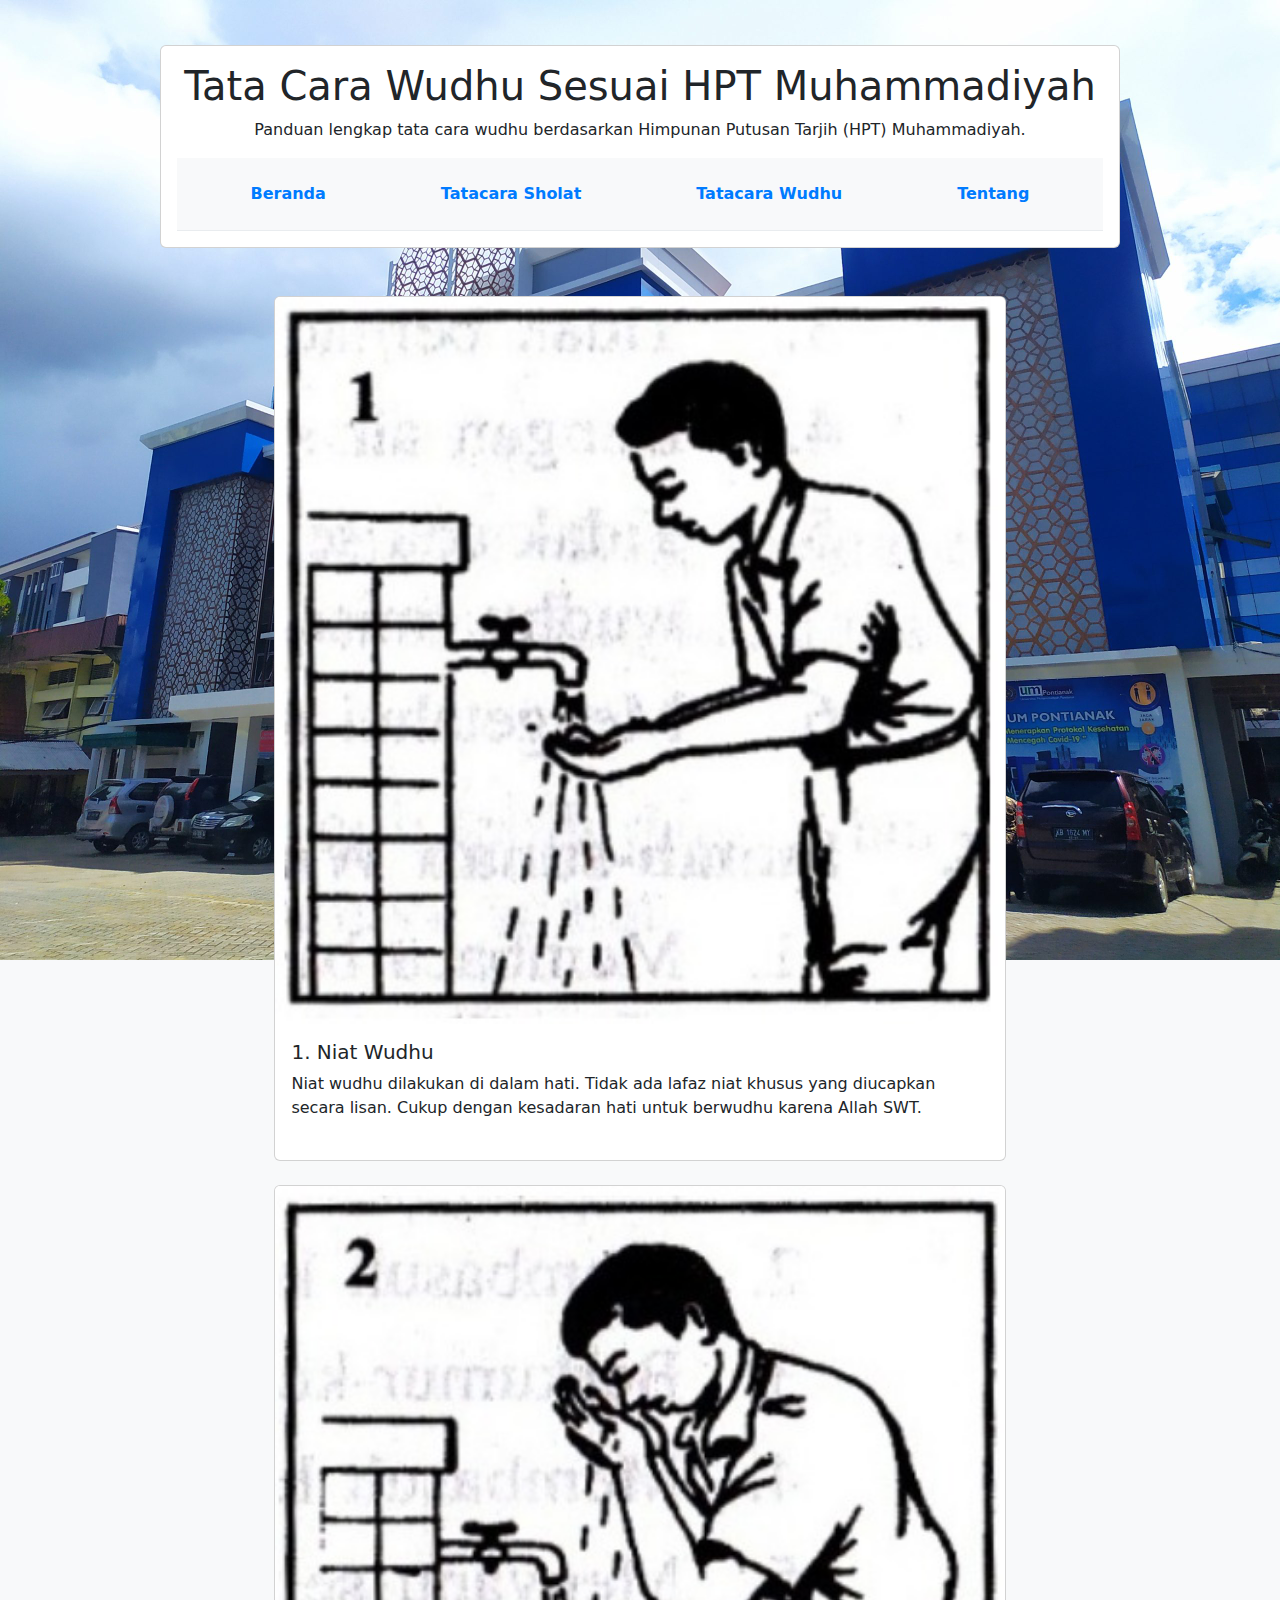
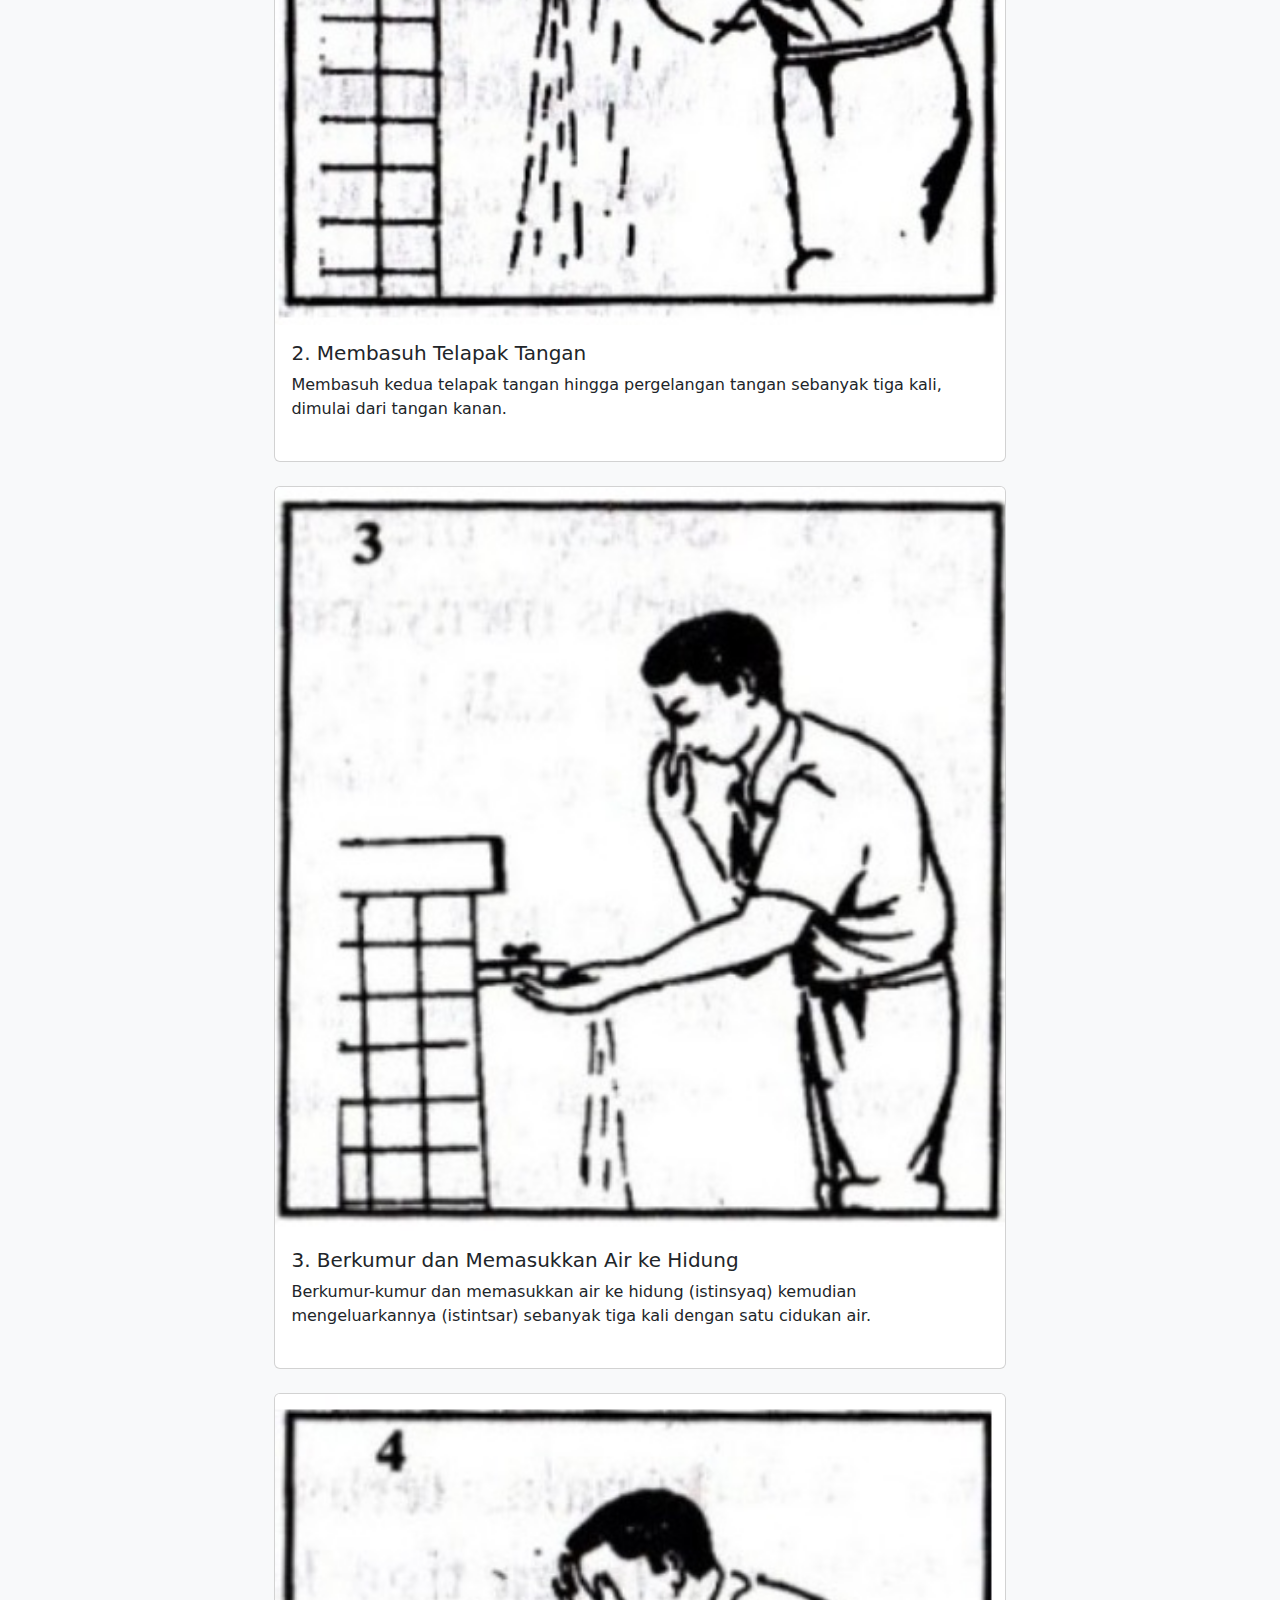
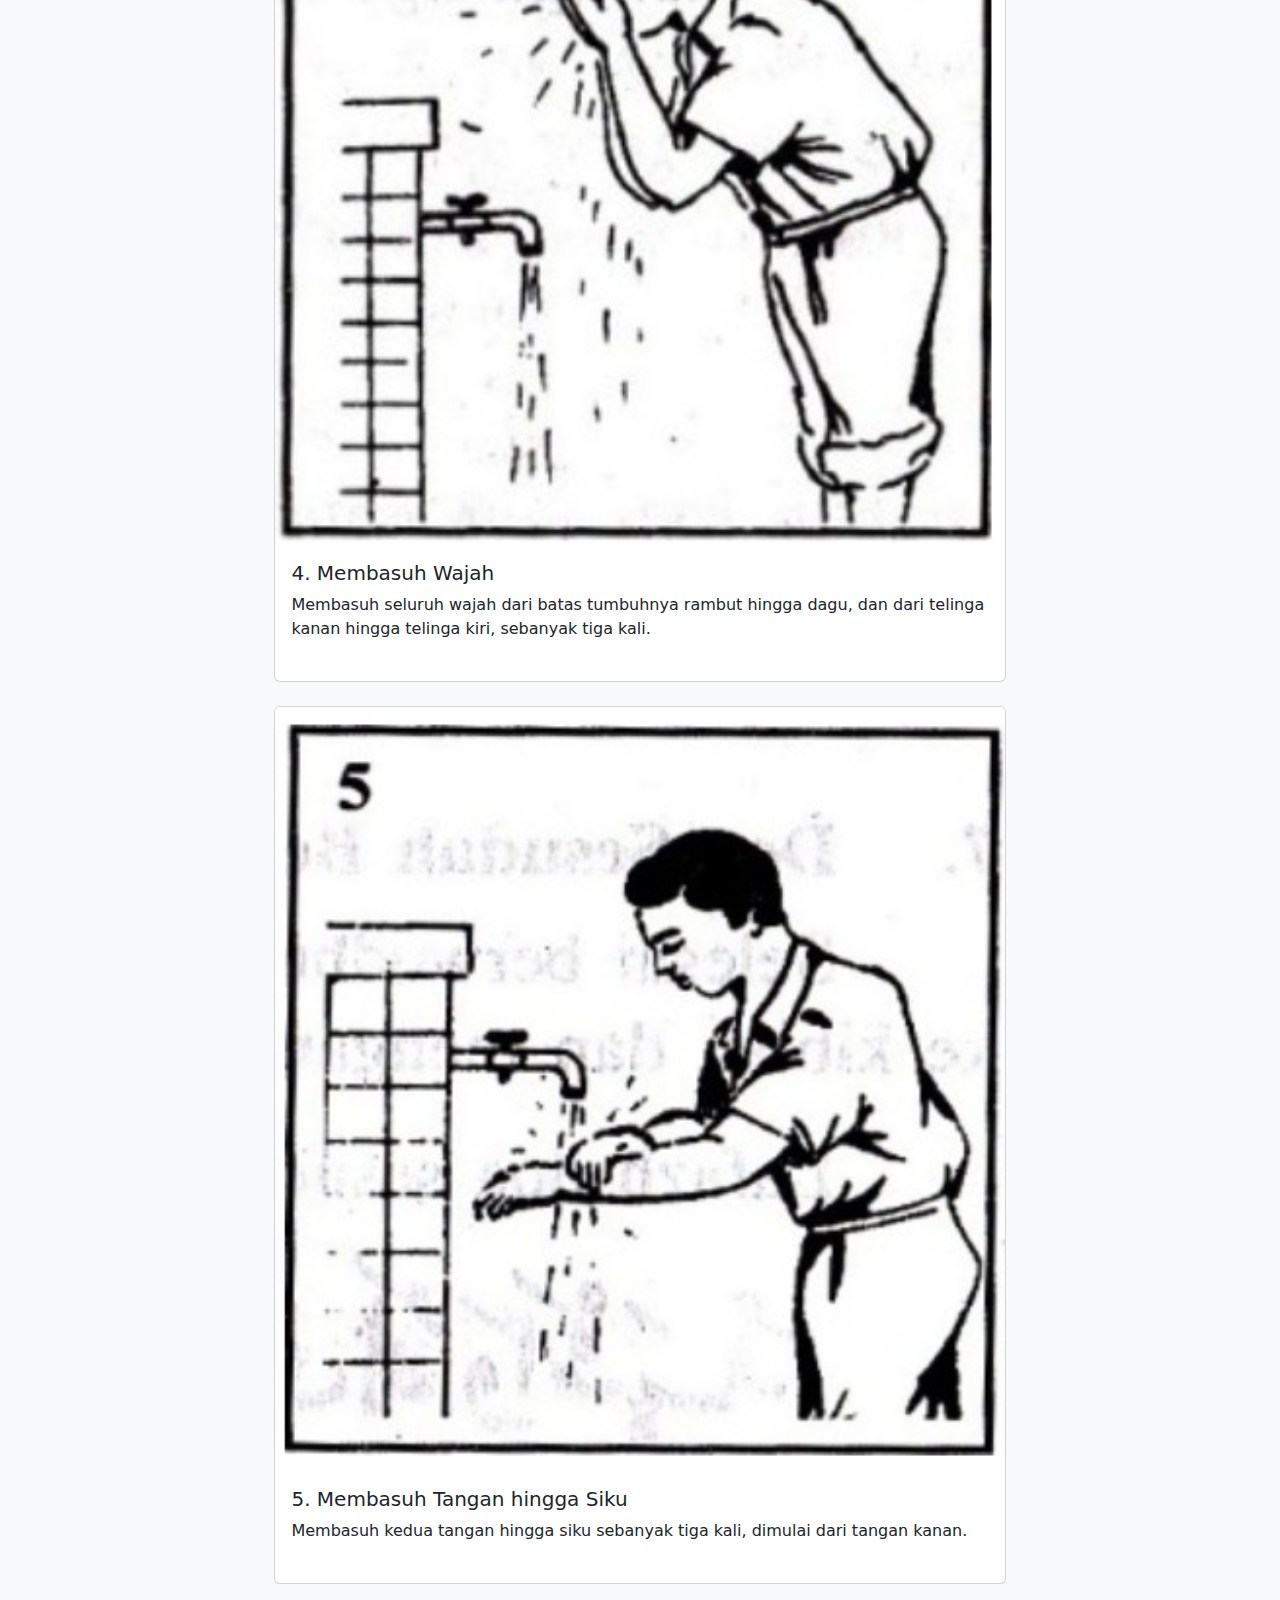
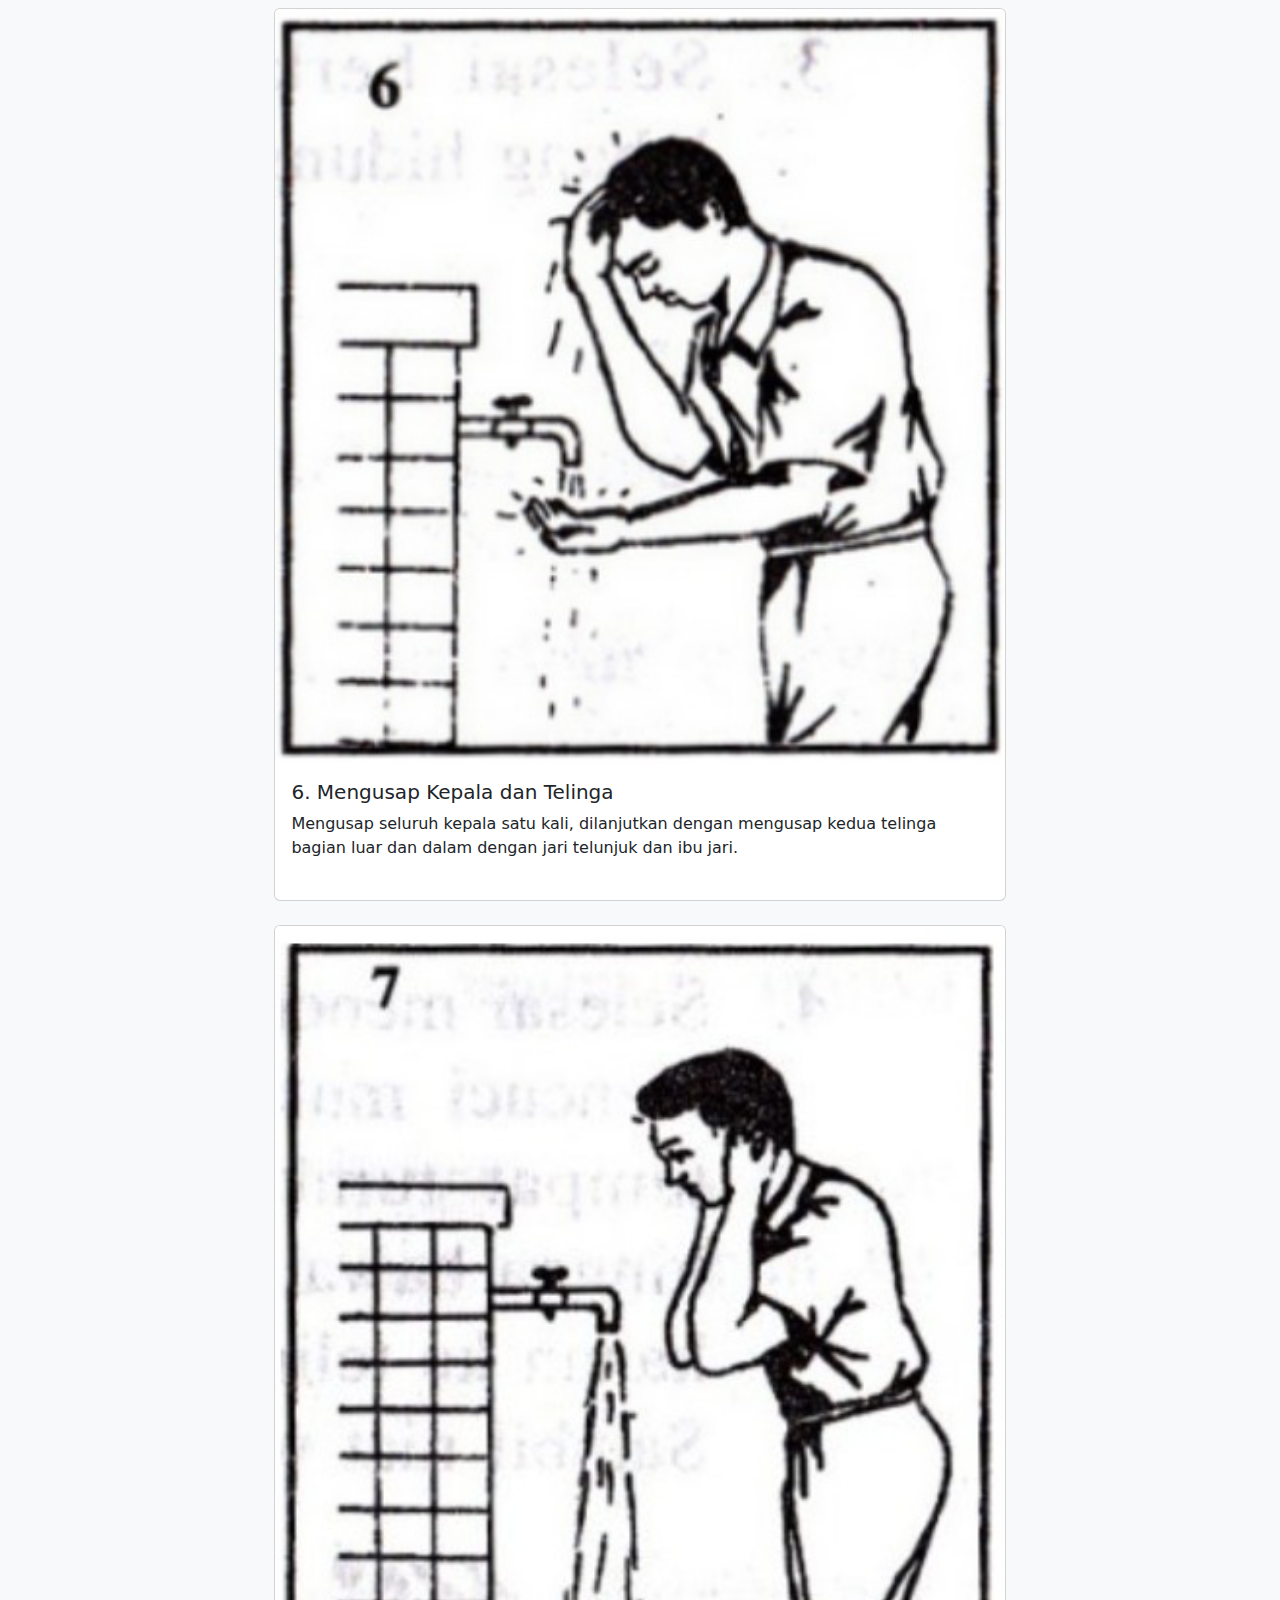
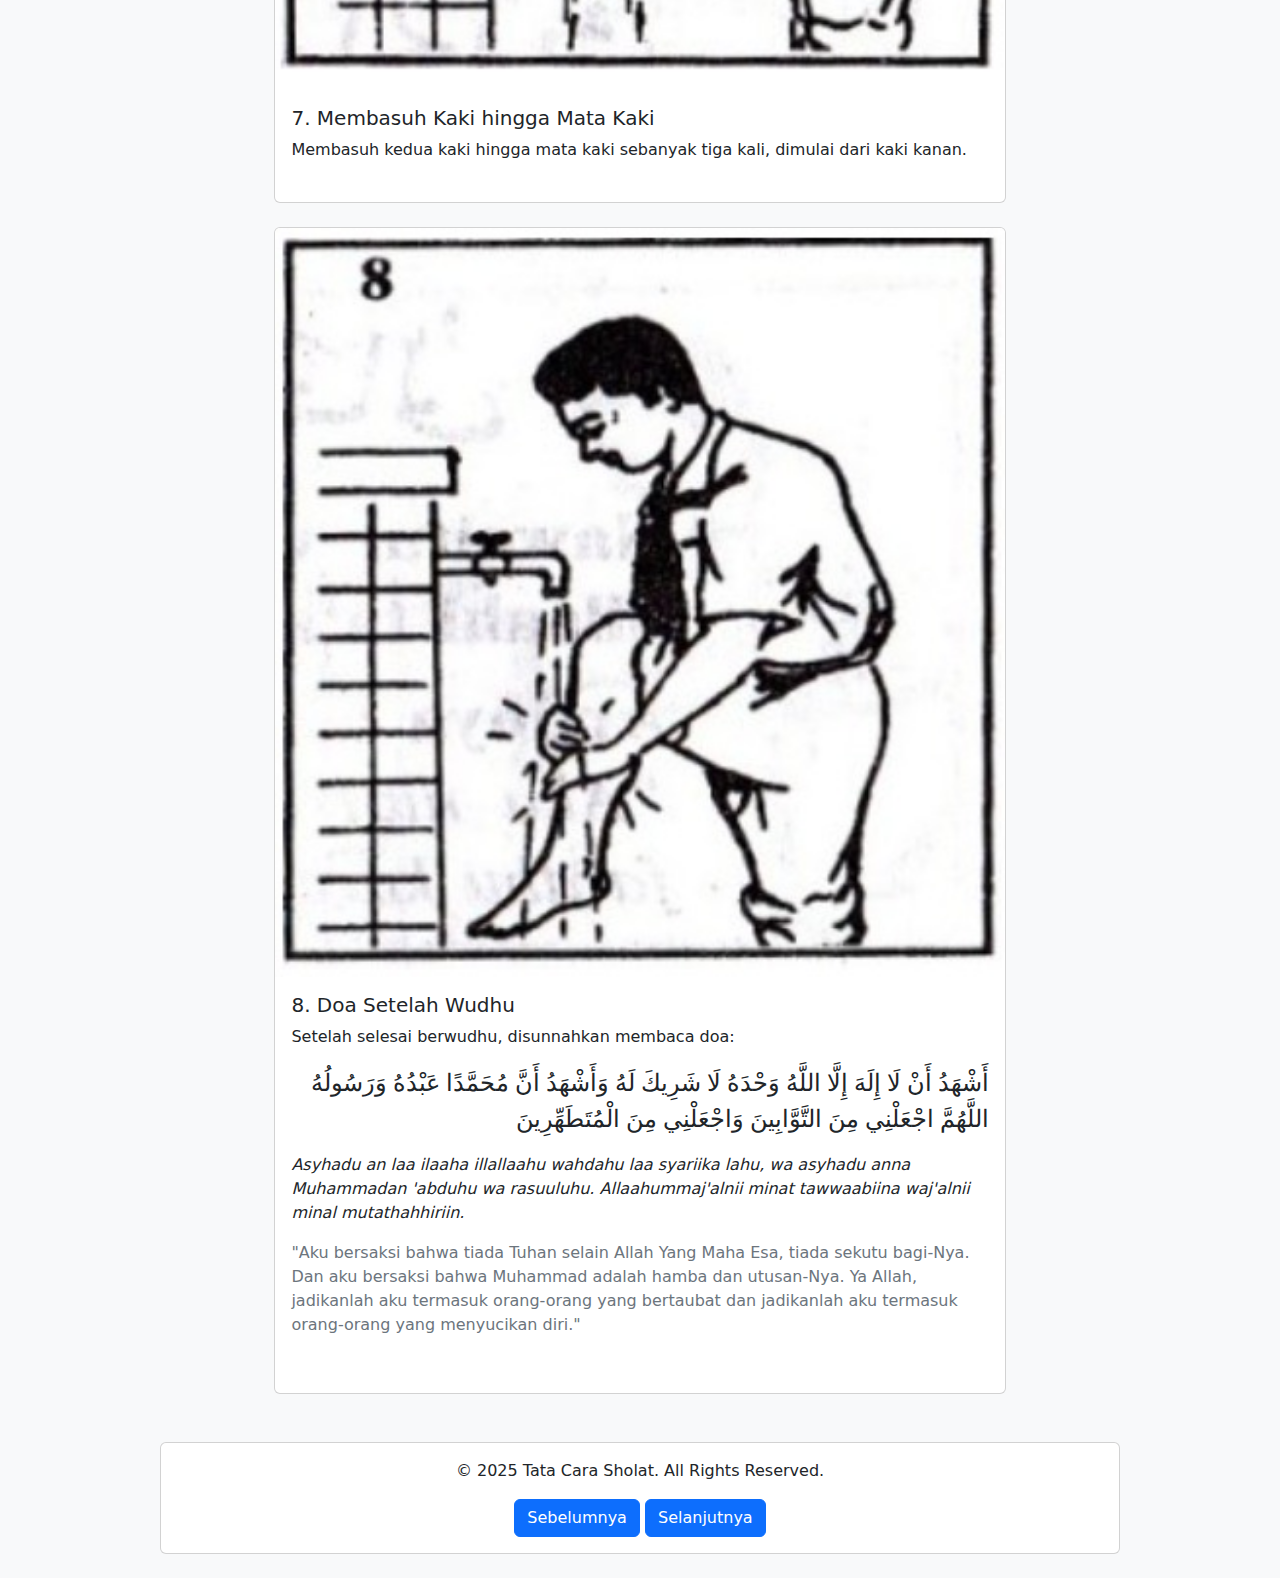
<file: tatacara wudhu.html>
<!DOCTYPE html>
<html lang="en">
<head>
    <meta charset="UTF-8">
    <meta name="viewport" content="width=device-width, initial-scale=1.0">
    <title>Tata Cara Wudhu</title>
    <link href="https://cdn.jsdelivr.net/npm/bootstrap@5.3.3/dist/css/bootstrap.min.css" rel="stylesheet" integrity="sha384-QWTKZyjpPEjISv5WaRU9OFeRpok6YctnYmDr5pNlyT2bRjXh0JMhjY6hW+ALEwIH" crossorigin="anonymous">
    <link rel="stylesheet" href="style.css">
    <style>
        body {
            background-image: url('img/IMG_20210324_135458-dhaeng-ifan-scaled.jpg');
            background-size: cover;
            background-repeat: no-repeat;
            background-attachment: fixed;
        }
    </style>
</head>
<body>
    <nav class="card mb-4 navbar-card">
        <div class="card-body text-center">
            <h1 class="card-title">Tata Cara Wudhu Sesuai HPT Muhammadiyah</h1>
            <p class="card-text">Panduan lengkap tata cara wudhu berdasarkan Himpunan Putusan Tarjih (HPT) Muhammadiyah.</p>
            <header class="navbar">
                <a href="beranda.html">Beranda</a>
                <a href="index.html">Tatacara Sholat</a>
                <a href="tatacara wudhu.html">Tatacara Wudhu</a>
                <a href="tentang.html">Tentang</a>
            </header>
        </div>
    </nav>

    <div class="container mt-5 main-container">
        <div class="row row-cols-1 g-4 justify-content-center">
            <!-- Niat Wudhu -->
            <div class="col">
                <div class="card h-100">
                    <img src="img wudhu/1.jpeg" class="card-img-top" alt="Niat Wudhu">
                    <div class="card-body">
                        <h5 class="card-title">1. Niat Wudhu</h5>
                        <p class="card-text">Niat wudhu dilakukan di dalam hati. Tidak ada lafaz niat khusus yang diucapkan secara lisan. Cukup dengan kesadaran hati untuk berwudhu karena Allah SWT.</p>
                    </div>
                </div>
            </div>

            <!-- Membasuh Telapak Tangan -->
            <div class="col">
                <div class="card h-100">
                    <img src="img wudhu/2.jpeg" class="card-img-top" alt="Membasuh Telapak Tangan">
                    <div class="card-body">
                        <h5 class="card-title">2. Membasuh Telapak Tangan</h5>
                        <p class="card-text">Membasuh kedua telapak tangan hingga pergelangan tangan sebanyak tiga kali, dimulai dari tangan kanan.</p>
                    </div>
                </div>
            </div>

            <!-- Berkumur dan Memasukkan Air ke Hidung -->
            <div class="col">
                <div class="card h-100">
                    <img src="img wudhu/3.jpeg" class="card-img-top" alt="Berkumur dan Memasukkan Air ke Hidung">
                    <div class="card-body">
                        <h5 class="card-title">3. Berkumur dan Memasukkan Air ke Hidung</h5>
                        <p class="card-text">Berkumur-kumur dan memasukkan air ke hidung (istinsyaq) kemudian mengeluarkannya (istintsar) sebanyak tiga kali dengan satu cidukan air.</p>
                    </div>
                </div>
            </div>

            <!-- Membasuh Wajah -->
            <div class="col">
                <div class="card h-100">
                    <img src="img wudhu/4.jpeg" class="card-img-top" alt="Membasuh Wajah">
                    <div class="card-body">
                        <h5 class="card-title">4. Membasuh Wajah</h5>
                        <p class="card-text">Membasuh seluruh wajah dari batas tumbuhnya rambut hingga dagu, dan dari telinga kanan hingga telinga kiri, sebanyak tiga kali.</p>
                    </div>
                </div>
            </div>

            <!-- Membasuh Tangan hingga Siku -->
            <div class="col">
                <div class="card h-100">
                    <img src="img wudhu/5.jpeg" class="card-img-top" alt="Membasuh Tangan hingga Siku">
                    <div class="card-body">
                        <h5 class="card-title">5. Membasuh Tangan hingga Siku</h5>
                        <p class="card-text">Membasuh kedua tangan hingga siku sebanyak tiga kali, dimulai dari tangan kanan.</p>
                    </div>
                </div>
            </div>

            <!-- Mengusap Kepala dan Telinga -->
            <div class="col">
                <div class="card h-100">
                    <img src="img wudhu/6.jpeg" class="card-img-top" alt="Mengusap Kepala dan Telinga">
                    <div class="card-body">
                        <h5 class="card-title">6. Mengusap Kepala dan Telinga</h5>
                        <p class="card-text">Mengusap seluruh kepala satu kali, dilanjutkan dengan mengusap kedua telinga bagian luar dan dalam dengan jari telunjuk dan ibu jari.</p>
                    </div>
                </div>
            </div>

            <!-- Membasuh Kaki hingga Mata Kaki -->
            <div class="col">
                <div class="card h-100">
                    <img src="img wudhu/7.jpeg" class="card-img-top" alt="Membasuh Kaki hingga Mata Kaki">
                    <div class="card-body">
                        <h5 class="card-title">7. Membasuh Kaki hingga Mata Kaki</h5>
                        <p class="card-text">Membasuh kedua kaki hingga mata kaki sebanyak tiga kali, dimulai dari kaki kanan.</p>
                    </div>
                </div>
            </div>

            <!-- Doa Setelah Wudhu -->
            <div class="col">
                <div class="card h-100">
                    <img src="img wudhu/8.jpeg" class="card-img-top" alt="Doa Setelah Wudhu">
                    <div class="card-body">
                        <h5 class="card-title">8. Doa Setelah Wudhu</h5>
                        <p class="card-text">Setelah selesai berwudhu, disunnahkan membaca doa:</p>
                        <p class="arabic">أَشْهَدُ أَنْ لَا إِلَهَ إِلَّا اللَّهُ وَحْدَهُ لَا شَرِيكَ لَهُ وَأَشْهَدُ أَنَّ مُحَمَّدًا عَبْدُهُ وَرَسُولُهُ اللَّهُمَّ اجْعَلْنِي مِنَ التَّوَّابِينَ وَاجْعَلْنِي مِنَ الْمُتَطَهِّرِينَ</p>
                        <p class="latin"><em>Asyhadu an laa ilaaha illallaahu wahdahu laa syariika lahu, wa asyhadu anna Muhammadan 'abduhu wa rasuuluhu. Allaahummaj'alnii minat tawwaabiina waj'alnii minal mutathahhiriin.</em></p>
                        <p class="translation">"Aku bersaksi bahwa tiada Tuhan selain Allah Yang Maha Esa, tiada sekutu bagi-Nya. Dan aku bersaksi bahwa Muhammad adalah hamba dan utusan-Nya. Ya Allah, jadikanlah aku termasuk orang-orang yang bertaubat dan jadikanlah aku termasuk orang-orang yang menyucikan diri."</p>
                    </div>
                </div>
            </div>
        </div>
    </div>

    <script src="https://cdn.jsdelivr.net/npm/bootstrap@5.3.3/dist/js/bootstrap.bundle.min.js" integrity="sha384-YvpcrYf0tY3lHB60NNkmXc5s9fDVZLESaAA55NDzOxhy9GkcIdslK1eN7N6jIeHz" crossorigin="anonymous"></script>
    <footer class="footer-container mt-5">
        <div class="card text-center">
            <div class="card-body">
                <p class="card-text">&copy; 2025 Tata Cara Sholat. All Rights Reserved.</p>
                <a href="index.html" class="btn btn-primary">Sebelumnya</a>
                <a href="tentang.html" class="btn btn-primary">Selanjutnya</a>
            </div>
        </div>
    </footer>
</body>
</html>
</file>
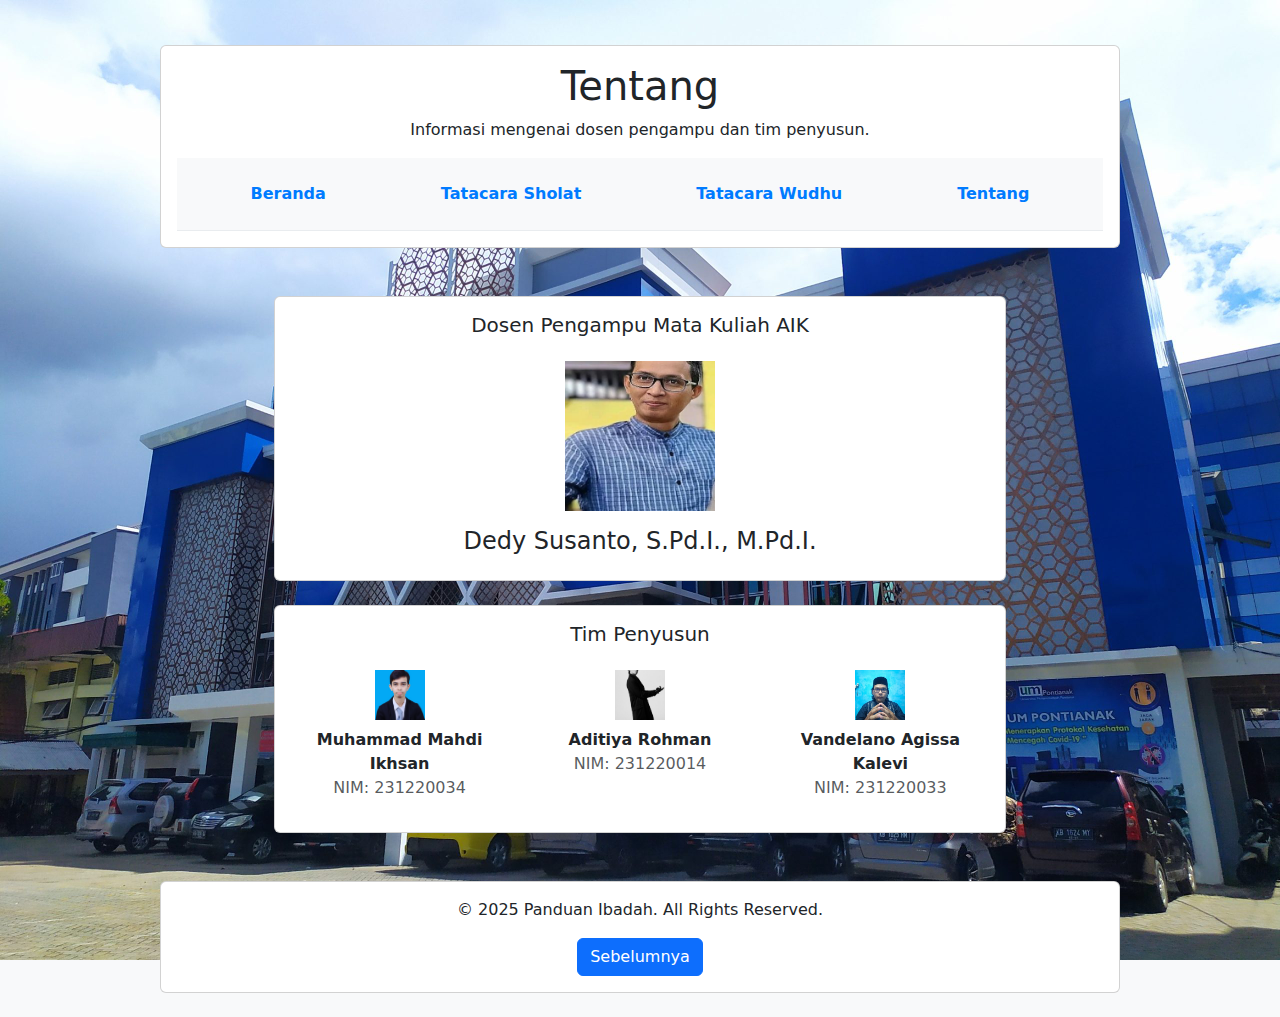
<file: tentang.html>
<!DOCTYPE html>
<html lang="en">
<head>
    <meta charset="UTF-8">
    <meta name="viewport" content="width=device-width, initial-scale=1.0">
    <title>Tentang - Panduan Ibadah</title>
    <link href="https://cdn.jsdelivr.net/npm/bootstrap@5.3.3/dist/css/bootstrap.min.css" rel="stylesheet" integrity="sha384-QWTKZyjpPEjISv5WaRU9OFeRpok6YctnYmDr5pNlyT2bRjXh0JMhjY6hW+ALEwIH" crossorigin="anonymous">
    <link rel="stylesheet" href="style.css">
    <style>
        body {
            background-image: url('img/IMG_20210324_135458-dhaeng-ifan-scaled.jpg');
            background-size: cover;
            background-repeat: no-repeat;
            background-attachment: fixed;
        }
        .profile-pic {
            width: 150px;
            height: 150px;
            object-fit: cover;
        }
        .student-pic {
            width: 50px;
            height: 50px;
            object-fit: cover;
        }
    </style>
</head>
<body>
    <nav class="card mb-4 navbar-card">
        <div class="card-body text-center">
            <h1 class="card-title">Tentang</h1>
            <p class="card-text">Informasi mengenai dosen pengampu dan tim penyusun.</p>
            <header class="navbar">
                <a href="beranda.html">Beranda</a>
                <a href="index.html">Tatacara Sholat</a>
                <a href="tatacara wudhu.html">Tatacara Wudhu</a>
                <a href="tentang.html">Tentang</a>
            </header>
        </div>
    </nav>

    <div class="container mt-5 main-container">
        <!-- Kartu Dosen Pengampu -->
        <div class="card mb-4">
            <div class="card-body text-center">
                <h5 class="card-title">Dosen Pengampu Mata Kuliah AIK</h5>
                <img src="img pribadi/dosen dedy susanto.jpeg" class="profile-pic my-3" alt="Foto Dedy Susanto, S.Pd.I., M.Pd.I.">
                <h4>Dedy Susanto, S.Pd.I., M.Pd.I.</h4>
                
            </div>
        </div>

        <!-- Kartu Tim Mahasiswa -->
        <div class="card">
            <div class="card-body">
                <h5 class="card-title text-center mb-4">Tim Penyusun</h5>
                <div class="row text-center">
                    <!-- Mahasiswa 1 -->
                    <div class="col-md-4">
                        <img src="img pribadi/mahdi.jpeg" class="student-pic mb-2" alt="Foto Muhammad Mahdi Ikhsan">
                        <p class="fw-bold mb-0">Muhammad Mahdi Ikhsan</p>
                        <p class="text-muted">NIM: 231220034</p>
                    </div>
                    <!-- Mahasiswa 2 -->
                    <div class="col-md-4">
                        <img src="img pribadi/adittampan.jpeg" class="student-pic mb-2" alt="Foto Aditiya Rohman">
                        <p class="fw-bold mb-0">Aditiya Rohman</p>
                        <p class="text-muted">NIM: 231220014</p>
                    </div>
                    <!-- Mahasiswa 3 -->
                    <div class="col-md-4">
                        <img src="img pribadi/vande.jpeg" class="student-pic mb-2" alt="Foto Vandelano Agissa Kalevi">
                        <p class="fw-bold mb-0">Vandelano Agissa Kalevi</p>
                        <p class="text-muted">NIM: 231220033</p>
                    </div>
                </div>
            </div>
        </div>
    </div>

    <footer class="footer-container mt-5">
        <div class="card text-center">
            <div class="card-body">
                <p class="card-text">&copy; 2025 Panduan Ibadah. All Rights Reserved.</p>
                <a href="tatacara wudhu.html" class="btn btn-primary">Sebelumnya</a>
            </div>
        </div>
    </footer>

    <script src="https://cdn.jsdelivr.net/npm/bootstrap@5.3.3/dist/js/bootstrap.bundle.min.js" integrity="sha384-YvpcrYf0tY3lHB60NNkmXc5s9fDVZLESaAA55NDzOxhy9GkcIdslK1eN7N6jIeHz" crossorigin="anonymous"></script>
</body>
</html>
</file>
<file: style.css>
body {
    background-color: #f8f9fa;
}

.main-container {
    max-width: 59%;
    margin: 0 auto;
}

.footer-container {
    max-width: 75%;
    margin: 0 auto;
}

.navbar-card {
    max-width: 75%;
    margin: 0 auto;
    padding: 0;
    margin-top: 5vh;
}

.navbar {
    display: flex;
    justify-content: space-around;
    padding: 1rem;
    background-color: #f8f9fa;
    border-bottom: 1px solid #e9ecef;
    width: 100%; /* Ensure navbar takes full width of its parent card */
}

.navbar a {
    color: #007bff;
    text-decoration: none;
    font-weight: bold;
    padding: 0.5rem 1rem;
    border-radius: 0.25rem;
    transition: background-color 0.3s ease;
}

.navbar a:hover {
    background-color: #e9ecef;
}

.card {
    margin-bottom: 1.5rem;
}

.arabic {
    font-size: 1.5rem;
    font-family: 'Traditional Arabic', serif;
    direction: rtl;
    text-align: right;
}

.latin {
    font-style: italic;
}

.translation {
    color: #6c757d;
}
</file>
